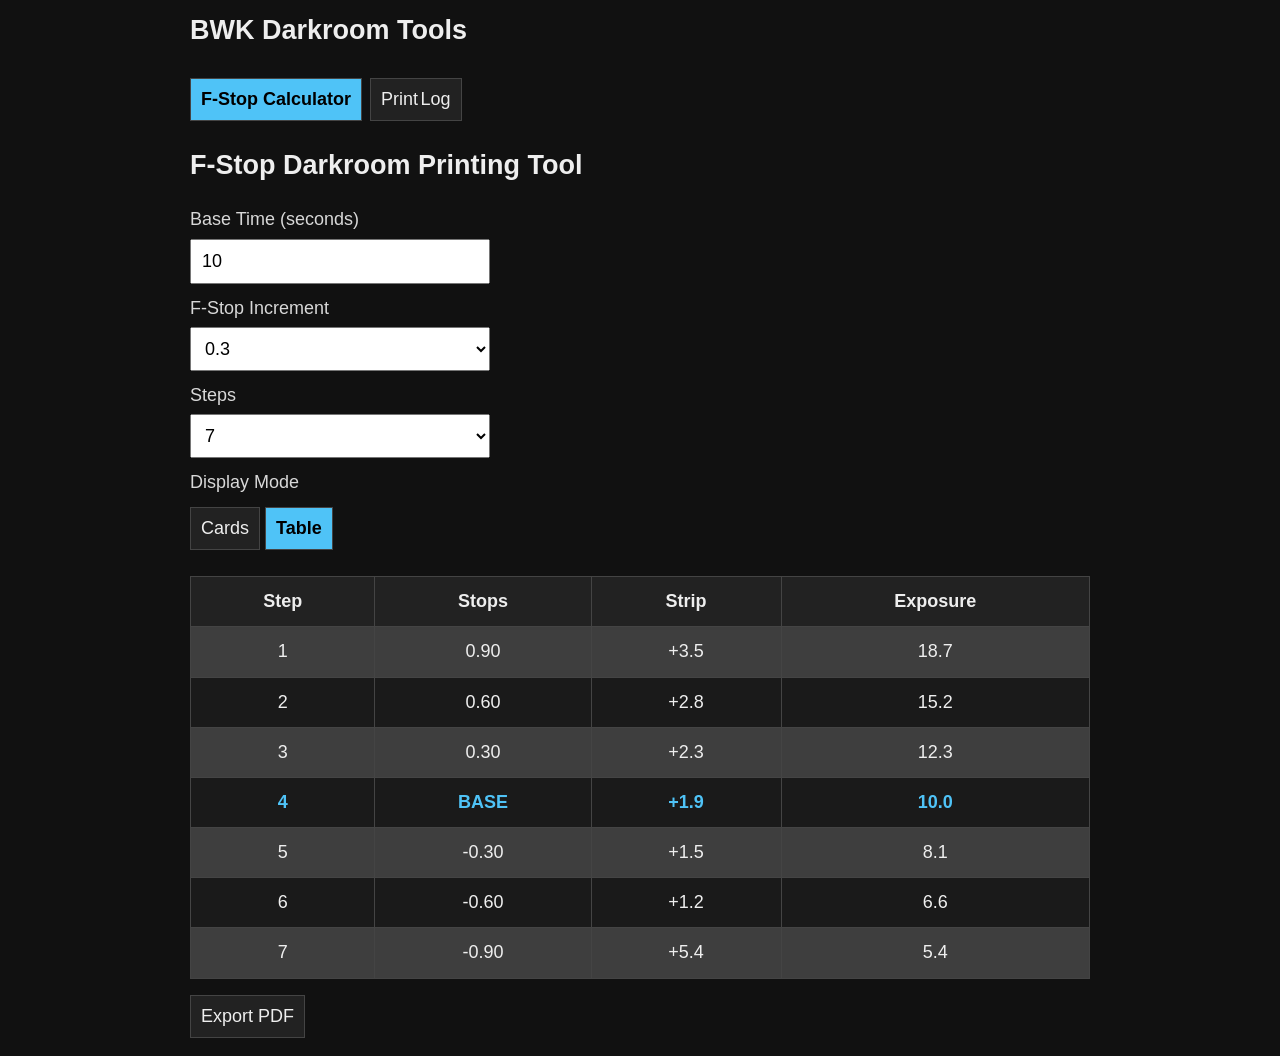
<file: DarkroomApp/index.html>
<!DOCTYPE html>
<html lang="en">
<head>
<meta charset="UTF-8">
<meta name="viewport" content="width=device-width, initial-scale=1">

<title>F-Stop Darkroom Tool</title>

<link rel="stylesheet" href="css/styles.css">
</head>

<body>


<h2>BWK Darkroom Tools</h2>

<div class="nav-toggle">
    <button id="showCalcBtn" class="active">F‑Stop Calculator</button>
    <button id="showLogBtn">Print Log</button>
</div>


<!-- ========== F-STOP CALCULATOR SECTION BEGIN ========== -->

<section id="calcView">
    <!-- F‑Stop calculator -->

    <h2>F-Stop Darkroom Printing Tool</h2>


    <!-- ========== CONTROLS BEGIN ========== -->

    <div class="control">
        <label>Base Time (seconds)</label>
        <input type="number" id="baseTime" value="10">
    </div>

    <div class="control">
        <label>F-Stop Increment</label>
        <select id="increment">
            <option value="0.1">0.1</option>
            <option value="0.2">0.2</option>
            <option value="0.3" selected>0.3</option>
            <option value="0.5">0.5</option>
            <option value="1">1</option>
        </select>
    </div>

    <div class="control">
        <label>Steps</label>
        <select id="steps">
            <option>3</option>
            <option>5</option>
            <option selected>7</option>
            <option>9</option>
            <option>11</option>
        </select>
    </div>

    <!-- I want to have a toggle between "Cards" and "Table" with "Table" being defaulted on both phones and desktop -->
    <div class="control" id="viewMode">
        <label>Display Mode</label>
        <div class="toggle">
            <button id="cardBtn">Cards</button>
            <button id="tableBtn" class="active">Table</button>
        </div>
    </div>

    <!-- ========== CONTROLS END ========== -->


    <!-- CARD VIEW -->
    <div id="panel"></div>


    <!-- TABLE VIEW -->
    <div class="table-container" id="tableContainer">
        <table>
            <thead id="tableHead"></thead>
            <tbody id="tableBody"></tbody>
        </table>
    </div>


    <!-- ========== ACTIONS BEGIN ========== -->

    <div class="actions">
        <!-- create the "Export to PDF" button -->
        <button id="exportBtn">Export PDF</button>
    </div>

    <!-- ========== ACTIONS END ========== -->    


</section>

<!-- ========== F-STOP CALCULATOR SECTION END ========== -->


<!-- ========== PRINT LOG SECTION BEGIN ========== -->
<section id="logView" style="display:none;">
    <!-- Print Log -->

    <section id="printLog">
        <h2>Darkroom Print Log</h2>
        <div class="control">
            <label>Negative / Print Name</label>
            <input id="logTitle" type="text" placeholder="e.g. HP5+_Portrait_01">
        </div>
        <div class="control">
            <label>Paper / Filter / Notes</label>
            <textarea id="logNotes" placeholder="Ilford MGIV, filter 2.5, 16 s base, dodged highlights..."></textarea>
        </div>
        <button id="saveLogBtn">Save Entry</button>
        <h3>Saved Prints</h3>
        <ul id="logList"></ul>
    </section>

</section>

<!-- ========== PRINT LOG SECTION END ========== -->


<!-- MAIN APP ENTRY -->
<script type="module" src="js/app.js"></script>


</body>
</html>
</file>
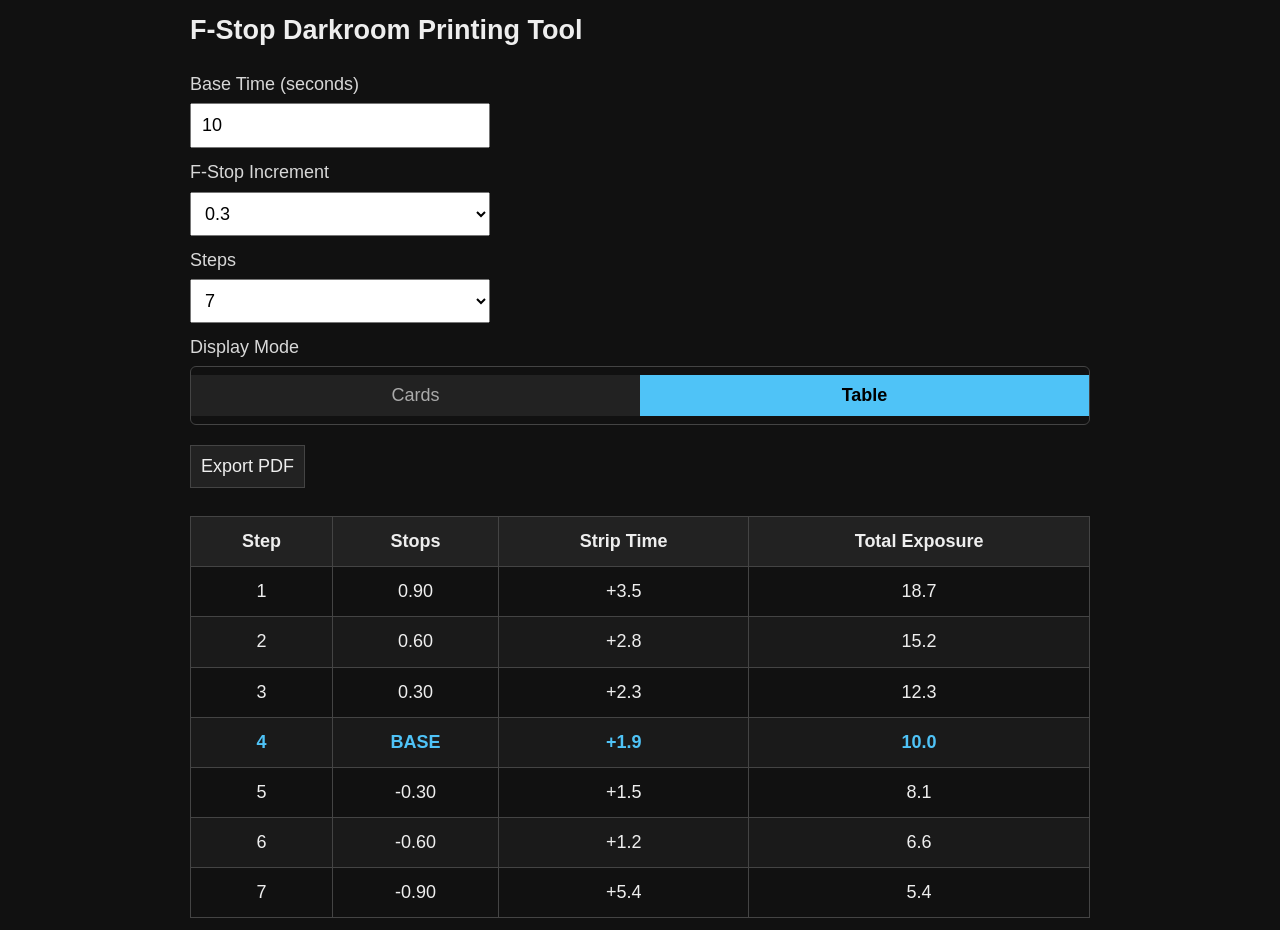
<file: FstopCalc 8.html>
<!DOCTYPE html>
<html lang="en">
<head>
<meta charset="UTF-8">
<meta name="viewport" content="width=device-width, initial-scale=1">

<title>F-Stop Darkroom Tool</title>

<style>
body {
    font-family: Arial, sans-serif;
    padding: 12px;
    background: #111;
    color: #eee;
    font-size: 18px;
    line-height: 1.4;
    max-width: 900px;
    margin: 0 auto;
}

h2 { margin-top: 0; }

.control {
    margin-bottom: 12px;
    display: flex;
    flex-direction: column;
}

label { margin-bottom: 6px; opacity: 0.9; }

input, select, button {
    padding: 10px;
    font-size: 18px;
    width: 100%;
    box-sizing: border-box;
}

button {
    margin: 8px 0;
    background: #222;
    color: #eee;
    border: 1px solid #444;
    cursor: pointer;
}

/* CARD VIEW */
#panel {
    display: grid;
    grid-template-columns: 1fr;
    gap: 10px;
    margin-top: 20px;
}

.card {
    border: 1px solid #444;
    padding: 12px;
    background: #1a1a1a;
    cursor: pointer;
}

.card:hover { background: #222; }

.base {
    font-weight: bold;
    color: #4fc3f7;
}

/* TABLE */
.table-container {
    display: none;
    margin-top: 20px;
    overflow-x: auto;
}

table {
    width: 100%;
    border-collapse: collapse;
}

td, th {
    border: 1px solid #444;
    padding: 12px;
    text-align: center;
}

th { background: #222; }

tr:nth-child(even) { background: #1a1a1a; }

.base-row {
    font-weight: bold;
    color: #4fc3f7;
}

@media (min-width: 768px) {
    #panel {
        grid-template-columns: repeat(2, 1fr);
    }

    input, select { width: 300px; }
    button { width: auto; }
}

.strip-visual {
    margin-top: 8px;
    height: 18px;
    width: 100%;
    background: #222;
    display: flex;
    overflow: hidden;
    border: 1px solid #444;
}

.strip-segment {
    height: 100%;
    flex: 1;
    background: #000;
    opacity: 0;
}

.toggle {
    display: flex;
    border: 1px solid #444;
    border-radius: 6px;
    overflow: hidden;
}

.toggle button {
    flex: 1;
    border: none;
    background: #222;
    color: #aaa;
    cursor: pointer;
}

.toggle button.active {
    background: #4fc3f7;
    color: #000;
    font-weight: bold;
}

</style>
</head>

<body>

<h2>F-Stop Darkroom Printing Tool</h2>

<div class="control">
    <label>Base Time (seconds)</label>
    <input type="number" id="baseTime" value="10">
</div>

<div class="control">
    <label>F-Stop Increment</label>
    <select id="increment">
        <option value="0.1">0.1</option>
        <option value="0.2">0.2</option>
        <option value="0.3" selected>0.3</option>
        <option value="0.5">0.5</option>
        <option value="1">1</option>
    </select>
</div>

<div class="control">
    <label>Steps</label>
    <select id="steps">
        <option>3</option>
        <option>4</option>
        <option>5</option>
        <option>6</option>
        <option selected>7</option>
        <option>8</option>
        <option>9</option>
        <option>10</option>
        <option>11</option>
    </select>
</div>

<!--
<div class="control">
    <label>Display Mode</label>
    <select id="viewMode">
        <option value="cards">Card View</option>
        <option value="table">Table View</option>
    </select>
</div>
-->

<div class="control">
    <label>Display Mode</label>
    <div class="toggle">
        <button id="cardBtn">Cards</button>
        <button id="tableBtn" class="active">Table</button>
    </div>
</div>


<!--<button onclick="calculate()">Generate</button>-->
<button onclick="exportPDF()">Export PDF</button>

<div id="panel"></div>

<div class="table-container" id="tableContainer">
    <table>
        <thead id="tableHead"></thead>
        <tbody id="tableBody"></tbody>
    </table>
</div>

<script>

let lastData = [];
let viewMode = "table";



function setupAutoCalculate() {
    const ids = [
        "baseTime",
        "increment",
        "steps",
        "viewMode",
        "splitMode"
    ];

    ids.forEach(id => {
        const el = document.getElementById(id);
        if (!el) return;

        const trigger = () => calculate();

        // works for sliders, inputs, selects
        el.addEventListener("input", trigger);
        el.addEventListener("change", trigger);
    });

    // special case: slider always needs input only
    const slider = document.getElementById("splitBalance");
    if (slider) {
        slider.addEventListener("input", calculate);
    }
}


function calculate() {

    const baseTime = Math.round(parseFloat(document.getElementById("baseTime").value));
    const increment = parseFloat(document.getElementById("increment").value);
    const steps = parseInt(document.getElementById("steps").value);

	// use global viewMode variable
	//const viewMode = document.getElementById("viewMode").value;

    document.getElementById("baseTime").value = baseTime;

    const panel = document.getElementById("panel");
    const tbody = document.getElementById("tableBody");
    const tableHead = document.getElementById("tableHead");

    panel.innerHTML = "";
    tbody.innerHTML = "";
    lastData = [];

    const half = Math.floor(steps / 2);
    let stepCount = 0;

    let exposures = [];

    // STEP 1: generate exposure list
    for (let i = half; i >= -half; i--) {
        const stops = i * increment;
        const time = baseTime * Math.pow(2, stops);

        exposures.push({ stepCount: stepCount + 1, stops, time });
        stepCount++;
    }

    // STEP 2: sort for TRUE test strip logic (ascending exposure)
    const sorted = [...exposures].sort((a,b) => a.time - b.time);

    let prev = 0;

    sorted.forEach((d, index) => {
        d.stripStart = prev;
        d.stripEnd = d.time;
        d.stripIncrement = d.time - prev;
        prev = d.time;
    });

    // STEP 3: restore original order for display
    exposures.forEach(d => {
        const match = sorted.find(s => s.stepCount === d.stepCount);
        d.stripIncrement = match.stripIncrement;
        d.stripStart = match.stripStart;
        d.stripEnd = match.stripEnd;

        lastData.push(d);
    });

    // HEADER
    if (viewMode === "table") {
        tableHead.innerHTML = `
            <tr>
                <th>Step</th>
                <th>Stops</th>
                <th>Strip Time</th>
                <th>Total Exposure</th>
            </tr>
        `;
    }

    // OUTPUT
    lastData.forEach(d => {

        const isBase = Math.abs(d.time - baseTime) < 0.001;

        // CARD
        if (viewMode === "cards") {
            const card = document.createElement("div");
            card.className = "card";
            if (isBase) card.classList.add("base");

            card.innerHTML = `
                <b>Step ${d.stepCount}</b><br>
                Stops: ${isBase ? "BASE" : d.stops.toFixed(2)}<br>
                Exposure: ${d.time.toFixed(1)}s<br>
                Strip Time: +${d.stripIncrement.toFixed(1)}s<br>
            `;

            panel.appendChild(card);
        }

        // TABLE
        if (viewMode === "table") {
            const row = document.createElement("tr");
            if (isBase) row.classList.add("base-row");

            row.innerHTML = `
                <td>${d.stepCount}</td>
                <td>${isBase ? "BASE" : d.stops.toFixed(2)}</td>
                <td>+${d.stripIncrement.toFixed(1)}</td>
                <td>${d.time.toFixed(1)}</td>
            `;

            tbody.appendChild(row);
        }
    });

    document.getElementById("panel").style.display =
        viewMode === "cards" ? "grid" : "none";

    document.getElementById("tableContainer").style.display =
        viewMode === "table" ? "block" : "none";
}



function setActiveToggle(activeId) {
	document.querySelectorAll(".toggle button").forEach(btn => {
		btn.classList.remove("active");
	});
	document.getElementById(activeId).classList.add("active");
}

// ================= PDF =================

function exportPDF() {

	const mode = viewMode;

	// prime the UI values to display in the export
	const baseTime = document.getElementById("baseTime").value;
	const increment = document.getElementById("increment").value;
	const steps = document.getElementById("steps").value;

	const win = window.open("", "", "width=800,height=600");

	let html = `
	<html>
	<head>
		<title>F-Stop Increments Export</title>
		<style>
			body { font-family: Arial; padding: 20px; }
			.card { border: 1px solid #000; padding: 10px; margin: 10px 0; }
			table { width: 100%; border-collapse: collapse; }
			td, th { border: 1px solid #000; padding: 8px; }
		</style>
	</head>

	<body>
	<h2>F-Stop Test Strip Sheet</h2>

	<div class="settings">
		<b>Settings</b><br>
		Base Time: ${baseTime}s<br>
		F-Stop Increment: ${increment}<br>
	</div>
	`;

	if (mode === "cards") {
		lastData.forEach(d => {
			html += `
			<div class="card">
			Step ${d.stepCount}<br>
			Exposure: ${d.time.toFixed(1)}s<br>
			Strip Add: +${d.stripIncrement.toFixed(1)}s<br>
			Range: ${d.stripStart.toFixed(1)} → ${d.stripEnd.toFixed(1)}s
			</div>`;
		});
	} else {
		html += `<table>
		<tr><th>Step</th><th>Strip Add</th><th>Exposure</th></tr>`;

		lastData.forEach(d => {
			html += `<tr>
			<td>${d.stepCount}</td>
			<td>+${d.stripIncrement.toFixed(1)}</td>
			<td>${d.time.toFixed(1)}</td>
			</tr>`;
	});

	html += `</table>`;
	}

	html += `
	<script>
		window.onload = () => window.print();
	<\/script>
	</body></html>`;

	win.document.write(html);
	win.document.close();

}	// END exportPDF()


window.onload = () => {
	setupAutoCalculate();

	document.getElementById("tableBtn").addEventListener("click", () => {
		viewMode = "table";
		setActiveToggle("tableBtn");
		calculate();
	});

	document.getElementById("cardBtn").addEventListener("click", () => {
		viewMode = "cards";
		setActiveToggle("cardBtn");
		calculate();
	});

	calculate();
};


</script>

</body>
</html>
</file>
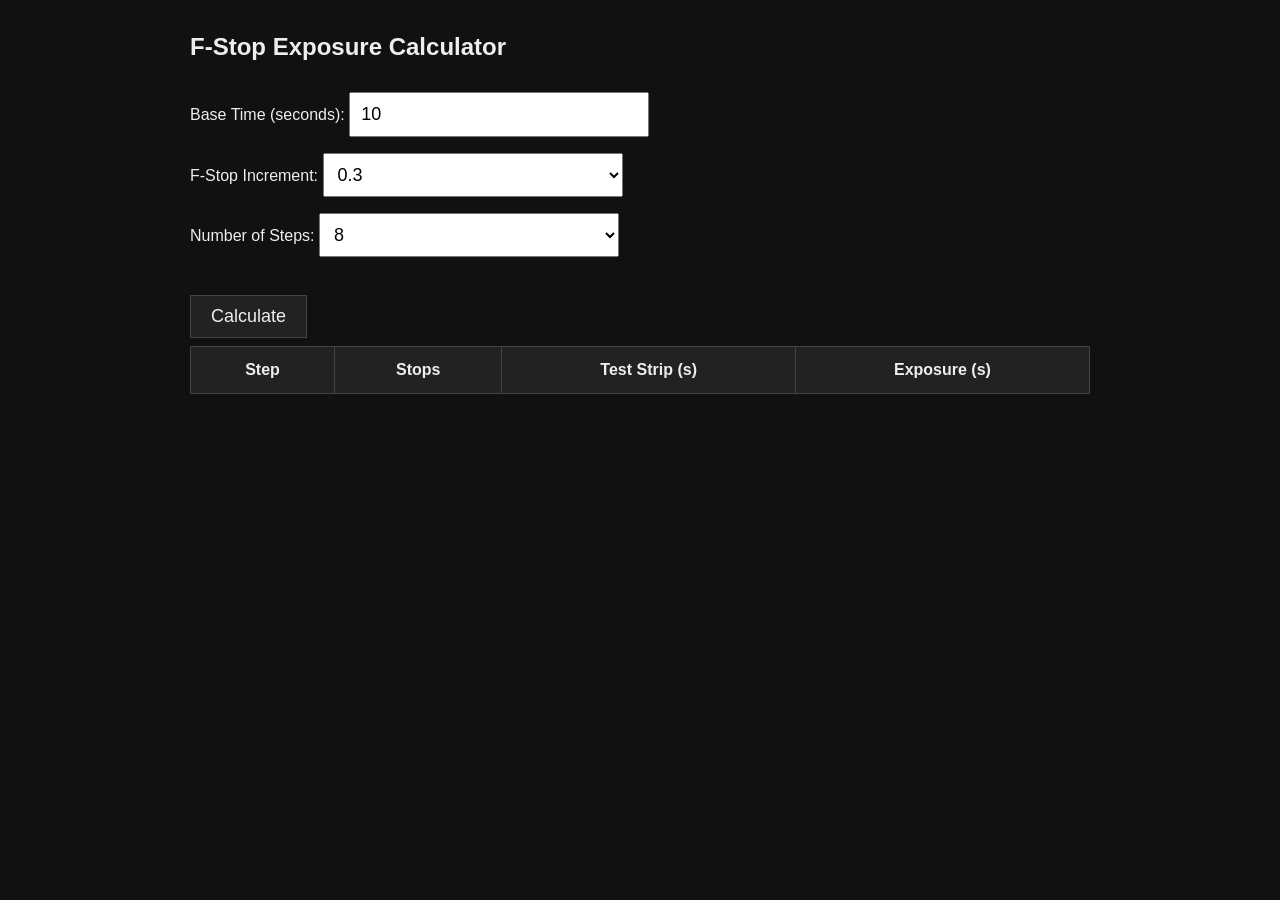
<file: Iterations/FstopCalc 1.html>
<!DOCTYPE html>
<html lang="en">
<head>
<meta charset="UTF-8">
<meta name="viewport" content="width=device-width, initial-scale=1">

<title>F-Stop Calculator</title>


<style>
    /* =========================
       BASE (MOBILE FIRST)
    ========================= */

    body {
        font-family: Arial, sans-serif;
        padding: 12px;
        background: #111;
        color: #eee;
        font-size: 18px;
        line-height: 1.4;
    }

    h2 {
        margin-top: 0;
    }

    input, select, button {
        margin: 8px 0;
        padding: 10px;
        font-size: 18px;
        width: 100%;
        box-sizing: border-box;
    }

    button {
        background: #222;
        color: #eee;
        border: 1px solid #444;
        cursor: pointer;
    }

    button:active {
        background: #333;
    }

    .table-container {
        overflow-x: auto;
        margin-top: 20px;
    }

    table {
        min-width: 600px;
        width: 100%;
        border-collapse: collapse;
    }

    td, th {
        border: 1px solid #444;
        padding: 12px;
        text-align: center;
    }

    th {
        background: #222;
    }

    tr:nth-child(even) {
        background: #1a1a1a;
    }

    /* BASE highlight row */
    .base-row {
        font-weight: bold;
        color: #4fc3f7;
        background: #222;
    }

	.selected-row {
		outline: 2px solid #4fc3f7;
		background: #263238 !important;
	}


    /* =========================
       DESKTOP OVERRIDES
    ========================= */
    @media (min-width: 768px) {
        body {
            padding: 30px;
            font-size: 16px;
        }

        /* Center the app like a panel */
        body {
            max-width: 900px;
            margin: 0 auto;
        }

        input, select, button {
            width: 300px;
        }

        button {
            width: auto;
            padding: 10px 20px;
        }

        .table-container {
            overflow-x: visible;
        }

        table {
            min-width: 100%;
        }
    }
</style>
</head>

<body>

<h2>F-Stop Exposure Calculator</h2>

<label>Base Time (seconds):</label>
<input type="number" id="baseTime" step="0.01" value="10">

<br>

<label>F-Stop Increment:</label>
<select id="increment">
    <option value="0.1">0.1</option>
    <option value="0.2">0.2</option>
    <option value="0.3" selected>0.3</option>
    <option value="0.5">0.5</option>
    <option value="1">1</option>
    <option value="2">2</option>
</select>

<br>

<label>Number of Steps:</label>
<select id="steps">
    <option>2</option>
    <option>3</option>
    <option>4</option>
    <option>5</option>
    <option>6</option>
    <option>7</option>
    <option selected>8</option>
    <option>9</option>
    <option>10</option>
    <option>11</option>
</select>

<br><br>

<button onclick="calculate()">Calculate</button>

<table id="results">
	<thead>
	    <tr>
        	<th>Step</th>
        	<th>Stops</th>
        	<th>Test Strip (s)</th>
	        <th>Exposure (s)</th>
	    </tr>
	</thead>
    <tbody></tbody>
</table>

<script>
function calculate() {
    const baseTime = parseFloat(document.getElementById('baseTime').value);
    const increment = parseFloat(document.getElementById('increment').value);
    const steps = parseInt(document.getElementById('steps').value);

    const tbody = document.querySelector("#results tbody");
    tbody.innerHTML = "";

    const half = Math.floor(steps / 2);
    let stripTime = 0;
    let steps_curr = 0;

    for (let i = half; i >= -half; i--) {
	steps_curr++;

        const stops = i * increment;
        const time = baseTime * Math.pow(2, stops);

	const stops_next = (i - 1) * increment;
	const time_next = baseTime * Math.pow(2, stops_next);

	// on the final step, show the total time of the last exposure
	// for the rest, use the current exposure time minus the exposure time for the next step
	if (steps_curr === steps) {
		stripTime = time;
	} else {
	        stripTime = time-time_next;
	}

	const isBase = Math.abs(time - baseTime) < 0.0001;

	const row = document.createElement("tr");


	row.className = isBase ? "base-row" : "";

	row.innerHTML = `
		<td>${steps_curr}</td>
		<td>${isBase ? "BASE" : stops.toFixed(2)}</td>
		<td>${stripTime.toFixed(1)}</td>
		<td>${time.toFixed(1)}</td>
	`;


	// TAP / CLICK TO SELECT
	row.addEventListener("click", () => {
		document.querySelectorAll("#results tbody tr").forEach(r => {
			r.classList.remove("selected-row");
		});
		row.classList.add("selected-row");
	});

	tbody.appendChild(row);


    }
}
</script>

</body>
</html>
</file>
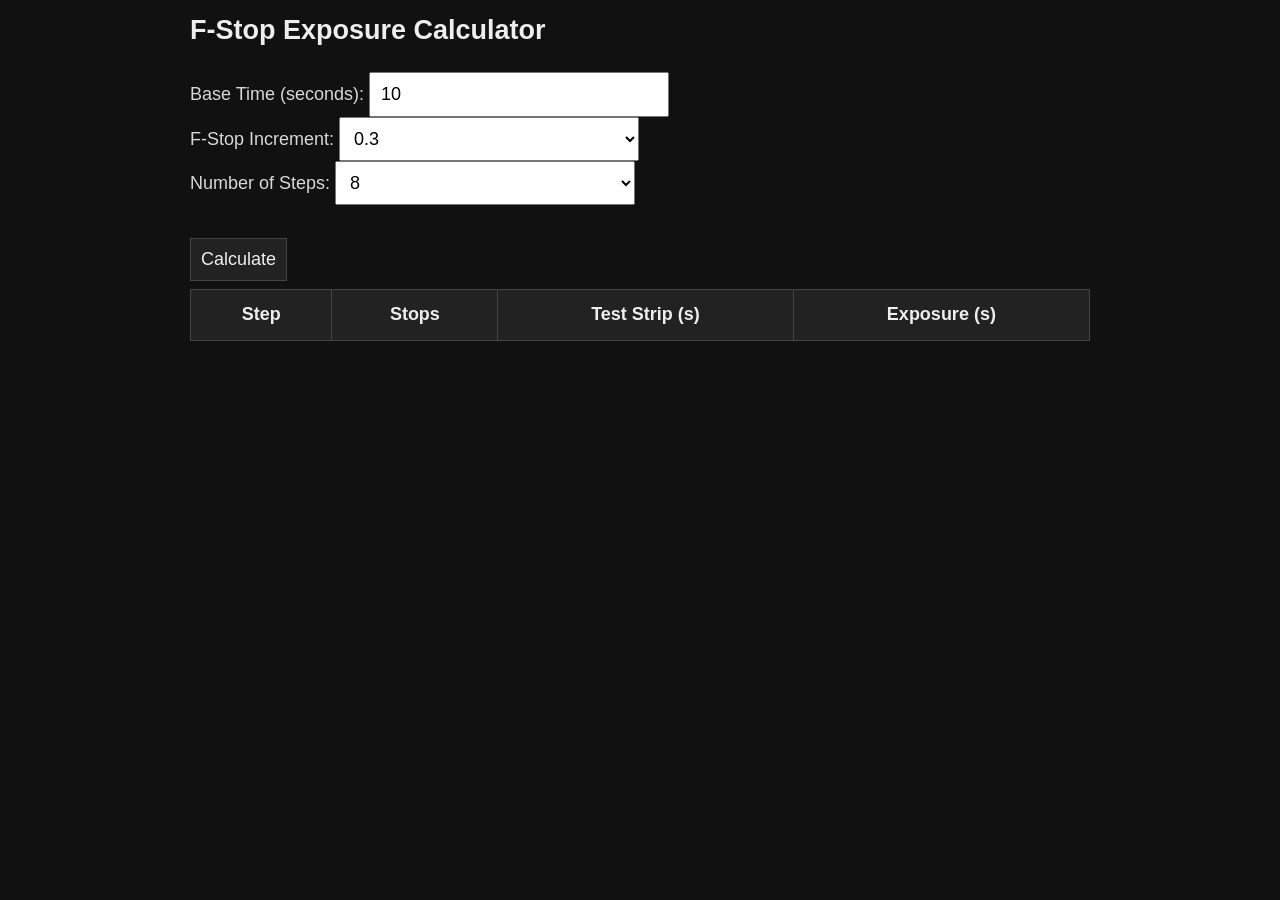
<file: Iterations/FstopCalc 2.html>
<!DOCTYPE html>
<html lang="en">
<head>
<meta charset="UTF-8">
<meta name="viewport" content="width=device-width, initial-scale=1">

<title>F-Stop Calculator</title>


<style>
    /* =========================
       BASE (MOBILE FIRST)
    ========================= */

    body {
        font-family: Arial, sans-serif;
        padding: 12px;
        background: #111;
        color: #eee;
        font-size: 18px;
        line-height: 1.4;
        max-width: 900px;
        margin: 0 auto;
    }

    h2 {
        margin-top: 0;
    }

    /* =========================
       CONTROL GROUPS (FIXED LAYOUT)
    ========================= */

    .control {
        margin-bottom: 12px;
        display: flex;
        flex-direction: column;
    }

    label {
        margin-bottom: 6px;
        opacity: 0.9;
    }

    input, select, button {
        padding: 10px;
        font-size: 18px;
        width: 100%;
        box-sizing: border-box;
    }

    button {
        margin: 8px 0;
        background: #222;
        color: #eee;
        border: 1px solid #444;
        cursor: pointer;
    }

    button:active {
        background: #333;
    }

    /* =========================
       CARD VIEW (DARKROOM MODE)
    ========================= */

    #panel {
        display: grid;
        grid-template-columns: 1fr;
        gap: 10px;
        margin-top: 20px;
    }

    .card {
        border: 1px solid #444;
        padding: 12px;
        background: #1a1a1a;
        cursor: pointer;
    }

    .card:hover {
        background: #222;
    }

    .card div {
        display: block;
        margin: 4px 0;
    }

    .selected {
        outline: 2px solid #4fc3f7;
        background: #263238 !important;
    }

    .base {
        font-weight: bold;
        color: #4fc3f7;
        background: #222;
    }

    /* =========================
       TABLE VIEW
    ========================= */

    .table-container {
        overflow-x: auto;
        margin-top: 20px;
        display: none;
    }

    table {
        width: 100%;
        border-collapse: collapse;
    }

    td, th {
        border: 1px solid #444;
        padding: 12px;
        text-align: center;
    }

    th {
        background: #222;
    }

    tr:nth-child(even) {
        background: #1a1a1a;
    }

    .selected-row {
        outline: 2px solid #4fc3f7;
        background: #263238 !important;
    }

    .base-row {
        font-weight: bold;
        color: #4fc3f7;
        background: #222;
    }

    /* =========================
       DESKTOP OVERRIDES
    ========================= */

    @media (min-width: 768px) {
        #panel {
            grid-template-columns: repeat(2, 1fr);
        }

        input, select {
            width: 300px;
        }

        button {
            width: auto;
        }
    }
</style>

</head>

<body>

<h2>F-Stop Exposure Calculator</h2>

<label>Base Time (seconds):</label>
<input type="number" id="baseTime" step="0.01" value="10">

<br>

<label>F-Stop Increment:</label>
<select id="increment">
    <option value="0.1">0.1</option>
    <option value="0.2">0.2</option>
    <option value="0.3" selected>0.3</option>
    <option value="0.5">0.5</option>
    <option value="1">1</option>
    <option value="2">2</option>
</select>

<br>

<label>Number of Steps:</label>
<select id="steps">
    <option>2</option>
    <option>3</option>
    <option>4</option>
    <option>5</option>
    <option>6</option>
    <option>7</option>
    <option selected>8</option>
    <option>9</option>
    <option>10</option>
    <option>11</option>
</select>

<br><br>

<button onclick="calculate()">Calculate</button>

<table id="results">
	<thead>
	    <tr>
        	<th>Step</th>
        	<th>Stops</th>
        	<th>Test Strip (s)</th>
	        <th>Exposure (s)</th>
	    </tr>
	</thead>
    <tbody></tbody>
</table>

<script>
function calculate() {
    const baseTime = parseFloat(document.getElementById('baseTime').value);
    const increment = parseFloat(document.getElementById('increment').value);
    const steps = parseInt(document.getElementById('steps').value);

    const tbody = document.querySelector("#results tbody");
    tbody.innerHTML = "";

    const half = Math.floor(steps / 2);
    let stripTime = 0;
    let steps_curr = 0;

    for (let i = half; i >= -half; i--) {
	steps_curr++;

        const stops = i * increment;
        const time = baseTime * Math.pow(2, stops);

	const stops_next = (i - 1) * increment;
	const time_next = baseTime * Math.pow(2, stops_next);

	// on the final step, show the total time of the last exposure
	// for the rest, use the current exposure time minus the exposure time for the next step
	if (steps_curr === steps) {
		stripTime = time;
	} else {
	        stripTime = time-time_next;
	}

	const isBase = Math.abs(time - baseTime) < 0.0001;

	const row = document.createElement("tr");


	row.className = isBase ? "base-row" : "";

	row.innerHTML = `
		<td>${steps_curr}</td>
		<td>${isBase ? "BASE" : stops.toFixed(2)}</td>
		<td>${stripTime.toFixed(1)}</td>
		<td>${time.toFixed(1)}</td>
	`;


	// TAP / CLICK TO SELECT
	row.addEventListener("click", () => {
		document.querySelectorAll("#results tbody tr").forEach(r => {
			r.classList.remove("selected-row");
		});
		row.classList.add("selected-row");
	});

	tbody.appendChild(row);


    }
}
</script>

</body>
</html>
</file>
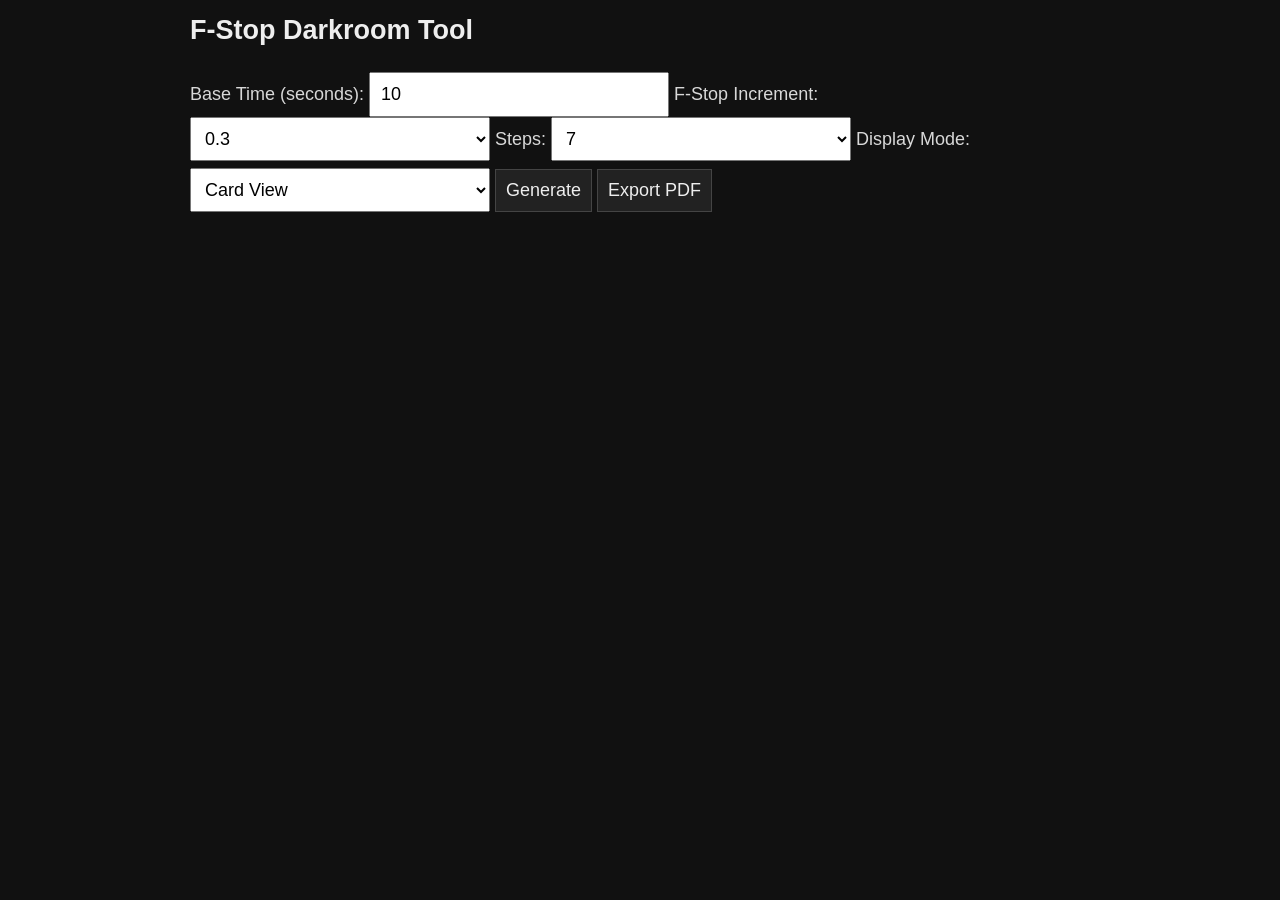
<file: Iterations/FstopCalc 3.html>
<!DOCTYPE html>
<html lang="en">
<head>
<meta charset="UTF-8">
<meta name="viewport" content="width=device-width, initial-scale=1">

<title>F-Stop Darkroom Tool</title>

<style>
    /* =========================
       BASE (MOBILE FIRST)
    ========================= */

    body {
        font-family: Arial, sans-serif;
        padding: 12px;
        background: #111;
        color: #eee;
        font-size: 18px;
        line-height: 1.4;
        max-width: 900px;
        margin: 0 auto;
    }

    h2 {
        margin-top: 0;
    }

    /* =========================
       CONTROL GROUPS (FIXED LAYOUT)
    ========================= */

    .control {
        margin-bottom: 12px;
        display: flex;
        flex-direction: column;
    }

    label {
        margin-bottom: 6px;
        opacity: 0.9;
    }

    input, select, button {
        padding: 10px;
        font-size: 18px;
        width: 100%;
        box-sizing: border-box;
    }

    button {
        margin: 8px 0;
        background: #222;
        color: #eee;
        border: 1px solid #444;
        cursor: pointer;
    }

    button:active {
        background: #333;
    }

    /* =========================
       CARD VIEW (DARKROOM MODE)
    ========================= */

    #panel {
        display: grid;
        grid-template-columns: 1fr;
        gap: 10px;
        margin-top: 20px;
    }

    .card {
        border: 1px solid #444;
        padding: 12px;
        background: #1a1a1a;
        cursor: pointer;
    }

    .card:hover {
        background: #222;
    }

    .card div {
        display: block;
        margin: 4px 0;
    }

    .selected {
        outline: 2px solid #4fc3f7;
        background: #263238 !important;
    }

    .base {
        font-weight: bold;
        color: #4fc3f7;
        background: #222;
    }

    /* =========================
       TABLE VIEW
    ========================= */

    .table-container {
        overflow-x: auto;
        margin-top: 20px;
        display: none;
    }

    table {
        width: 100%;
        border-collapse: collapse;
    }

    td, th {
        border: 1px solid #444;
        padding: 12px;
        text-align: center;
    }

    th {
        background: #222;
    }

    tr:nth-child(even) {
        background: #1a1a1a;
    }

    .selected-row {
        outline: 2px solid #4fc3f7;
        background: #263238 !important;
    }

    .base-row {
        font-weight: bold;
        color: #4fc3f7;
        background: #222;
    }

    /* =========================
       DESKTOP OVERRIDES
    ========================= */

    @media (min-width: 768px) {
        #panel {
            grid-template-columns: repeat(2, 1fr);
        }

        input, select {
            width: 300px;
        }

        button {
            width: auto;
        }
    }
</style>

</head>

<body>

<h2>F-Stop Darkroom Tool</h2>

<label>Base Time (seconds):</label>
<input type="number" id="baseTime" value="10" step="0.01">

<label>F-Stop Increment:</label>
<select id="increment">
    <option value="0.1">0.1</option>
    <option value="0.2">0.2</option>
    <option value="0.3" selected>0.3</option>
    <option value="0.5">0.5</option>
    <option value="1">1</option>
</select>

<label>Steps:</label>
<select id="steps">
    <option>5</option>
    <option>6</option>
    <option selected>7</option>
    <option>8</option>
    <option>9</option>
    <option>10</option>
</select>

<label>Display Mode:</label>
<select id="viewMode">
    <option value="cards" selected>Card View</option>
    <option value="table">Table View</option>
</select>

<button onclick="calculate()">Generate</button>
<button onclick="exportPDF()">Export PDF</button>

<!-- CARD VIEW -->
<div id="panel"></div>

<!-- TABLE VIEW -->
<div class="table-container" id="tableContainer">
    <table id="resultsTable">
        <thead>
            <tr>
                <th>Step</th>
                <th>Stops</th>
                <th>Strip</th>
                <th>Exposure</th>
            </tr>
        </thead>
        <tbody></tbody>
    </table>
</div>

<script>
let lastData = [];

function calculate() {
    const baseTime = parseFloat(document.getElementById('baseTime').value);
    const increment = parseFloat(document.getElementById('increment').value);
    const steps = parseInt(document.getElementById('steps').value);
    const viewMode = document.getElementById("viewMode").value;

    const panel = document.getElementById("panel");
    const tbody = document.querySelector("#resultsTable tbody");

    panel.innerHTML = "";
    tbody.innerHTML = "";
    lastData = [];

    const half = Math.floor(steps / 2);
    let stripTime = 0;
    let stepCount = 0;

    for (let i = half; i >= -half; i--) {
        stepCount++;

        const stops = i * increment;
        const time = baseTime * Math.pow(2, stops);
        const isBase = Math.abs(time - baseTime) < 0.0001;

	const stops_next = (i - 1) * increment;
	const time_next = baseTime * Math.pow(2, stops_next);

	// on the final step, show the total time of the last exposure
	// for the rest, use the current exposure time minus the exposure time for the next step
	if (stepCount === steps) {
		stripTime = time;
	} else {
	        stripTime = time-time_next;
	}

        //stripTime += time;

        const rowData = {
            step: stepCount,
            stops,
            time,
            strip: stripTime,
            isBase
        };

        lastData.push(rowData);

        // ================= CARD VIEW =================
        if (viewMode === "cards") {
            const card = document.createElement("div");
            card.className = "card";
            if (isBase) card.classList.add("base");

            card.innerHTML = `
                <div><b>Step ${stepCount}</b></div>
                <div>Stops: ${isBase ? "BASE" : stops.toFixed(2)}</div>
                <div>Strip: ${stripTime.toFixed(1)}s</div>
                <div>Exposure: ${time.toFixed(1)}s</div>
            `;

            card.addEventListener("click", () => {
                document.querySelectorAll(".card").forEach(c => c.classList.remove("selected"));
                card.classList.add("selected");
            });

            panel.appendChild(card);
        }

        // ================= TABLE VIEW =================
        if (viewMode === "table") {
            const row = document.createElement("tr");

            if (isBase) row.classList.add("base-row");

            row.innerHTML = `
                <td>${stepCount}</td>
                <td>${isBase ? "BASE" : stops.toFixed(2)}</td>
                <td>${stripTime.toFixed(1)}</td>
                <td>${time.toFixed(1)}</td>
            `;

            row.addEventListener("click", () => {
                document.querySelectorAll("tr").forEach(r => r.classList.remove("selected-row"));
                row.classList.add("selected-row");
            });

            tbody.appendChild(row);
        }
    }

    document.getElementById("panel").style.display =
        viewMode === "cards" ? "grid" : "none";

    document.getElementById("tableContainer").style.display =
        viewMode === "table" ? "block" : "none";
}

/* =========================
   PDF EXPORT (SIMPLE)
   Uses browser print-to-PDF
========================= */
function exportPDF() {
    const mode = document.getElementById("viewMode").value;

    const printWindow = window.open('', '', 'width=800,height=600');

    let html = `
    <html>
    <head>
    <title>F-Stop Export</title>
    <style>
        body { font-family: Arial; padding: 20px; }
        .card { border: 1px solid #000; padding: 10px; margin: 10px 0; }
        table { width: 100%; border-collapse: collapse; }
        td, th { border: 1px solid #000; padding: 8px; text-align: center; }
        .base { font-weight: bold; }
    </style>
    </head>
    <body>
    <h2>F-Stop Exposure Sheet</h2>
    `;

    if (mode === "cards") {
        lastData.forEach(d => {
            html += `
            <div class="card ${d.isBase ? 'base' : ''}">
                Step ${d.step}<br>
                Stops: ${d.isBase ? "BASE" : d.stops.toFixed(2)}<br>
                Exposure: ${d.time.toFixed(1)}s<br>
                Strip: ${d.strip.toFixed(1)}s
            </div>`;
        });
    } else {
        html += `<table><tr><th>Step</th><th>Stops</th><th>Exposure</th><th>Strip</th></tr>`;
        lastData.forEach(d => {
            html += `<tr>
                <td>${d.step}</td>
                <td>${d.isBase ? "BASE" : d.stops.toFixed(2)}</td>
                <td>${d.time.toFixed(1)}</td>
                <td>${d.strip.toFixed(1)}</td>
            </tr>`;
        });
        html += `</table>`;
    }

    html += `
    <script>
        window.onload = function() { window.print(); }
    <\/script>
    </body></html>`;

    printWindow.document.write(html);
    printWindow.document.close();
}
</script>

</body>
</html>
</file>
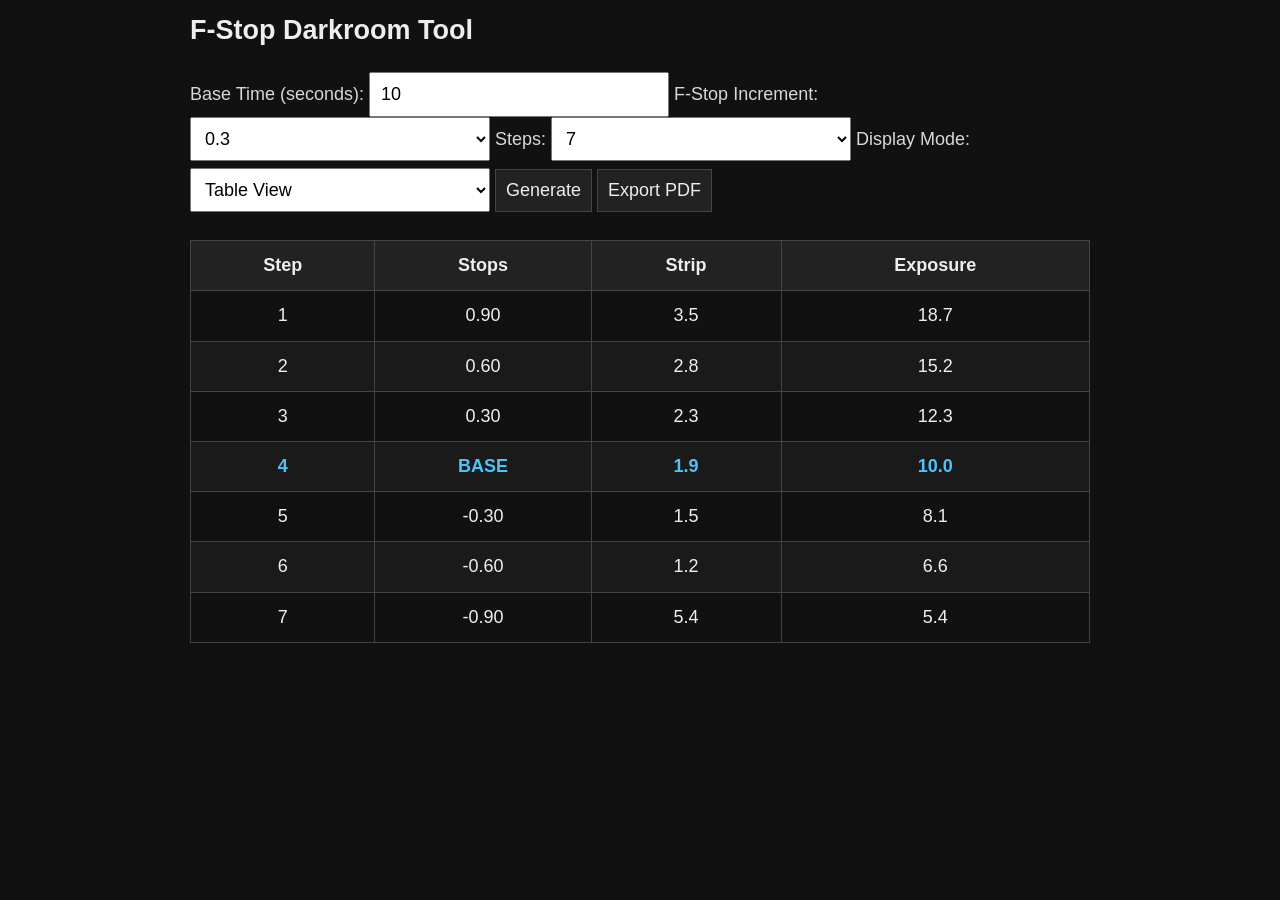
<file: Iterations/FstopCalc 4.html>
<!DOCTYPE html>
<html lang="en">
<head>
<meta charset="UTF-8">
<meta name="viewport" content="width=device-width, initial-scale=1">

<title>F-Stop Darkroom Tool</title>

<style>
    /* =========================
       BASE (MOBILE FIRST)
    ========================= */

    body {
        font-family: Arial, sans-serif;
        padding: 12px;
        background: #111;
        color: #eee;
        font-size: 18px;
        line-height: 1.4;
        max-width: 900px;
        margin: 0 auto;
    }

    h2 {
        margin-top: 0;
    }

    /* =========================
       CONTROL GROUPS (FIXED LAYOUT)
    ========================= */

    .control {
        margin-bottom: 12px;
        display: flex;
        flex-direction: column;
    }

    label {
        margin-bottom: 6px;
        opacity: 0.9;
    }

    input, select, button {
        padding: 10px;
        font-size: 18px;
        width: 100%;
        box-sizing: border-box;
    }

    button {
        margin: 8px 0;
        background: #222;
        color: #eee;
        border: 1px solid #444;
        cursor: pointer;
    }

    button:active {
        background: #333;
    }

    /* =========================
       CARD VIEW (DARKROOM MODE)
    ========================= */

    #panel {
        display: grid;
        grid-template-columns: 1fr;
        gap: 10px;
        margin-top: 20px;
    }

    .card {
        border: 1px solid #444;
        padding: 12px;
        background: #1a1a1a;
        cursor: pointer;
    }

    .card:hover {
        background: #222;
    }

    .card div {
        display: block;
        margin: 4px 0;
    }

    .selected {
        outline: 2px solid #4fc3f7;
        background: #263238 !important;
    }

    .base {
        font-weight: bold;
        color: #4fc3f7;
        background: #222;
    }

    /* =========================
       TABLE VIEW
    ========================= */

    .table-container {
        overflow-x: auto;
        margin-top: 20px;
        display: none;
    }

    table {
        width: 100%;
        border-collapse: collapse;
    }

    td, th {
        border: 1px solid #444;
        padding: 12px;
        text-align: center;
    }

    th {
        background: #222;
    }

    tr:nth-child(even) {
        background: #1a1a1a;
    }

    .selected-row {
        outline: 2px solid #4fc3f7;
        background: #263238 !important;
    }

    .base-row {
        font-weight: bold;
        color: #4fc3f7;
        background: #222;
    }

    /* =========================
       DESKTOP OVERRIDES
    ========================= */

    @media (min-width: 768px) {
        #panel {
            grid-template-columns: repeat(2, 1fr);
        }

        input, select {
            width: 300px;
        }

        button {
            width: auto;
        }
    }
</style>

</head>

<body>

<h2>F-Stop Darkroom Tool</h2>

<label>Base Time (seconds):</label>
<input type="number" id="baseTime" value="10" step="1" min="1" max="60">

<label>F-Stop Increment:</label>
<select id="increment">
    <option value="0.1">0.1</option>
    <option value="0.2">0.2</option>
    <option value="0.3" selected>0.3</option>
    <option value="0.5">0.5</option>
    <option value="1">1</option>
</select>

<label>Steps:</label>
<select id="steps">
    <option>5</option>
    <option>6</option>
    <option selected>7</option>
    <option>8</option>
    <option>9</option>
    <option>10</option>
</select>

<label>Display Mode:</label>
<select id="viewMode">
    <option value="cards">Card View</option>
    <option value="table">Table View</option>
</select>

<button onclick="calculate()">Generate</button>
<button onclick="exportPDF()">Export PDF</button>

<!-- CARD VIEW -->
<div id="panel"></div>

<!-- TABLE VIEW -->
<div class="table-container" id="tableContainer">
    <table id="resultsTable">
        <thead>
            <tr>
                <th>Step</th>
                <th>Stops</th>
                <th>Strip</th>
                <th>Exposure</th>
            </tr>
        </thead>
        <tbody></tbody>
    </table>
</div>

<script>
let lastData = [];


window.addEventListener("load", () => {
    const viewModeSelect = document.getElementById("viewMode");

    const savedMode = localStorage.getItem("viewMode");
    const isDesktop = window.matchMedia("(min-width: 768px)").matches;

    let mode = savedMode ? savedMode : (isDesktop ? "table" : "cards");

    viewModeSelect.value = mode;

    // run initial render
    calculate();

    // save + recalc when mode changes
    viewModeSelect.addEventListener("change", () => {
        localStorage.setItem("viewMode", viewModeSelect.value);
        calculate();
    });

    // NEW: auto-recalc on all inputs
    setupAutoCalculate();
});


function setupAutoCalculate() {
    const inputs = [
        "baseTime",
        "increment",
        "steps",
        "viewMode"
    ];

    const trigger = () => calculate();

    inputs.forEach(id => {
        const el = document.getElementById(id);

        if (!el) return;

        el.addEventListener("change", trigger);

        // smoother UX for typing
        el.addEventListener("input", () => {
            clearTimeout(window._calcTimer);
            window._calcTimer = setTimeout(trigger, 150);
        });
    });
}


function calculate() {
	const baseTimeInput = document.getElementById('baseTime');

	let baseTime = parseFloat(baseTimeInput.value);

	// force whole seconds (handles pasted decimals too)
	baseTime = Math.round(baseTime);

	// reflect correction back to UI
	baseTimeInput.value = baseTime;

	//const baseTime = parseFloat(document.getElementById('baseTime').value);
	const increment = parseFloat(document.getElementById('increment').value);
	const steps = parseInt(document.getElementById('steps').value);
	const viewMode = document.getElementById("viewMode").value;

	const panel = document.getElementById("panel");
	const tbody = document.querySelector("#resultsTable tbody");

	panel.innerHTML = "";
	tbody.innerHTML = "";
	lastData = [];

	const half = Math.floor(steps / 2);
	let stripTime = 0;
	let stepCount = 0;

	for (let i = half; i >= -half; i--) {
		stepCount++;

	const stops = i * increment;
	const time = baseTime * Math.pow(2, stops);
	const isBase = Math.abs(time - baseTime) < 0.0001;

	const stops_next = (i - 1) * increment;
	const time_next = baseTime * Math.pow(2, stops_next);

	// on the final step, show the total time of the last exposure
	// for the rest, use the current exposure time minus the exposure time for the next step
	if (stepCount === steps) {
		stripTime = time;
	} else {
	        stripTime = time-time_next;
	}

	const rowData = {
		step: stepCount,
		stops,
		time,
		strip: stripTime,
		isBase
	};

	lastData.push(rowData);

	// ================= CARD VIEW =================
	if (viewMode === "cards") {
		const card = document.createElement("div");
		card.className = "card";
		if (isBase) card.classList.add("base");

		card.innerHTML = `
			<div><b>Step ${stepCount}</b></div>
			<div>Stops: ${isBase ? "BASE" : stops.toFixed(2)}</div>
			<div>Strip: ${stripTime.toFixed(1)}s</div>
			<div>Exposure: ${time.toFixed(1)}s</div>
		`;

		card.addEventListener("click", () => {
		document.querySelectorAll(".card").forEach(c => c.classList.remove("selected"));
		card.classList.add("selected");
	});

		panel.appendChild(card);
	}

	// ================= TABLE VIEW =================
	if (viewMode === "table") {
		const row = document.createElement("tr");

		if (isBase) row.classList.add("base-row");

		row.innerHTML = `
			<td>${stepCount}</td>
			<td>${isBase ? "BASE" : stops.toFixed(2)}</td>
			<td>${stripTime.toFixed(1)}</td>
			<td>${time.toFixed(1)}</td>
		`;

		row.addEventListener("click", () => {
		document.querySelectorAll("tr").forEach(r => r.classList.remove("selected-row"));
		row.classList.add("selected-row");
	});

		tbody.appendChild(row);
	}
}

	document.getElementById("panel").style.display =
        viewMode === "cards" ? "grid" : "none";

	document.getElementById("tableContainer").style.display =
	viewMode === "table" ? "block" : "none";
}


/* =========================
   PDF EXPORT (SIMPLE)
   Uses browser print-to-PDF
========================= */
function exportPDF() {
    const mode = document.getElementById("viewMode").value;

    const printWindow = window.open('', '', 'width=800,height=600');

    let html = `
    <html>
    <head>
    <title>F-Stop Export</title>
    <style>
        body { font-family: Arial; padding: 20px; }
        .card { border: 1px solid #000; padding: 10px; margin: 10px 0; }
        table { width: 100%; border-collapse: collapse; }
        td, th { border: 1px solid #000; padding: 8px; text-align: center; }
        .base { font-weight: bold; }
    </style>
    </head>
    <body>
    <h2>F-Stop Exposure Sheet</h2>
    `;

    if (mode === "cards") {
        lastData.forEach(d => {
            html += `
            <div class="card ${d.isBase ? 'base' : ''}">
                Step ${d.step}<br>
                Stops: ${d.isBase ? "BASE" : d.stops.toFixed(2)}<br>
                Exposure: ${d.time.toFixed(1)}s<br>
                Strip: ${d.strip.toFixed(1)}s
            </div>`;
        });
    } else {
        html += `<table><tr><th>Step</th><th>Stops</th><th>Exposure</th><th>Strip</th></tr>`;
        lastData.forEach(d => {
            html += `<tr>
                <td>${d.step}</td>
                <td>${d.isBase ? "BASE" : d.stops.toFixed(2)}</td>
                <td>${d.time.toFixed(1)}</td>
                <td>${d.strip.toFixed(1)}</td>
            </tr>`;
        });
        html += `</table>`;
    }

    html += `
    <script>
        window.onload = function() { window.print(); }
    <\/script>
    </body></html>`;

    printWindow.document.write(html);
    printWindow.document.close();
}
</script>

</body>
</html>
</file>
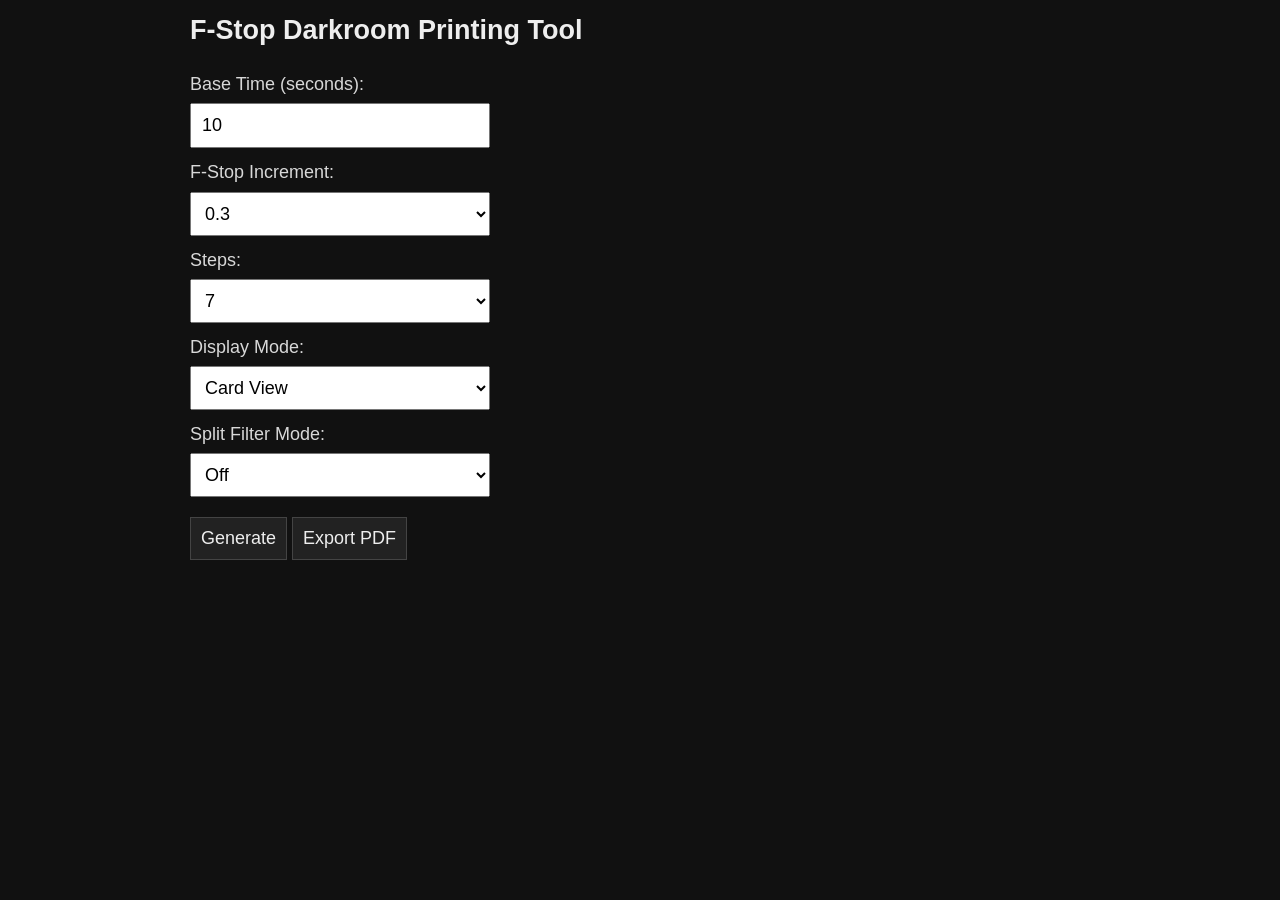
<file: Iterations/FstopCalc 5.html>
<!DOCTYPE html>
<html lang="en">
<head>
<meta charset="UTF-8">
<meta name="viewport" content="width=device-width, initial-scale=1">

<title>F-Stop Darkroom Tool</title>

<style>
    /* =========================
       BASE (MOBILE FIRST)
    ========================= */

    body {
        font-family: Arial, sans-serif;
        padding: 12px;
        background: #111;
        color: #eee;
        font-size: 18px;
        line-height: 1.4;
        max-width: 900px;
        margin: 0 auto;
    }

    h2 {
        margin-top: 0;
    }

    /* =========================
       CONTROL GROUPS (FIXED LAYOUT)
    ========================= */

    .control {
        margin-bottom: 12px;
        display: flex;
        flex-direction: column;
    }

    label {
        margin-bottom: 6px;
        opacity: 0.9;
    }

    input, select, button {
        padding: 10px;
        font-size: 18px;
        width: 100%;
        box-sizing: border-box;
    }

    button {
        margin: 8px 0;
        background: #222;
        color: #eee;
        border: 1px solid #444;
        cursor: pointer;
    }

    button:active {
        background: #333;
    }

    /* =========================
       CARD VIEW (DARKROOM MODE)
    ========================= */

    #panel {
        display: grid;
        grid-template-columns: 1fr;
        gap: 10px;
        margin-top: 20px;
    }

    .card {
        border: 1px solid #444;
        padding: 12px;
        background: #1a1a1a;
        cursor: pointer;
    }

    .card:hover {
        background: #222;
    }

    .card div {
        display: block;
        margin: 4px 0;
    }

    .selected {
        outline: 2px solid #4fc3f7;
        background: #263238 !important;
    }

    .base {
        font-weight: bold;
        color: #4fc3f7;
        background: #222;
    }

    /* =========================
       TABLE VIEW
    ========================= */

    .table-container {
        overflow-x: auto;
        margin-top: 20px;
        display: none;
    }

    table {
        width: 100%;
        border-collapse: collapse;
    }

    td, th {
        border: 1px solid #444;
        padding: 12px;
        text-align: center;
    }

    th {
        background: #222;
    }

    tr:nth-child(even) {
        background: #1a1a1a;
    }

    .selected-row {
        outline: 2px solid #4fc3f7;
        background: #263238 !important;
    }

    .base-row {
        font-weight: bold;
        color: #4fc3f7;
        background: #222;
    }

    /* =========================
       DESKTOP OVERRIDES
    ========================= */

    @media (min-width: 768px) {
        #panel {
            grid-template-columns: repeat(2, 1fr);
        }

        input, select {
            width: 300px;
        }

        button {
            width: auto;
        }
    }
</style>

</head>

<body>

<h2>F-Stop Darkroom Printing Tool</h2>

<div class="control">
	<label>Base Time (seconds):</label>
	<input type="number" id="baseTime" value="10" step="1" min="1" max="60">
</div>

<div class="control">
	<label>F-Stop Increment:</label>
	<select id="increment">
		<option value="0.1">0.1</option>
		<option value="0.2">0.2</option>
		<option value="0.3" selected>0.3</option>
		<option value="0.5">0.5</option>
		<option value="1">1</option>
	</select>
</div>


<div class="control">
	<label>Steps:</label>
	<select id="steps">
		<option>5</option>
		<option>6</option>
		<option selected>7</option>
		<option>8</option>
		<option>9</option>
		<option>10</option>
	</select>
</div>


<div class="control">
	<label>Display Mode:</label>
	<select id="viewMode">
		<option value="cards">Card View</option>
		<option value="table">Table View</option>
	</select>
</div>


<div class="control">
	<label>Split Filter Mode:</label>
	<select id="splitMode">
		<option value="off" selected>Off</option>
		<option value="on">On</option>
	</select>
</div>


<!--
<label>Paper Contrast (Gamma)</label>
<input type="range" id="gamma" min="0.6" max="1.4" step="0.05" value="1.0">
-->

<div class="control" id="splitControls">
    <label>Split Balance (Low ↔ High)</label>
    <input type="range" id="splitBalance" min="0" max="100" value="50">
</div>

<button onclick="calculate()">Generate</button>
<button onclick="exportPDF()">Export PDF</button>


<!-- CARD VIEW -->
<div id="panel"></div>

<!-- TABLE VIEW -->
<div class="table-container" id="tableContainer">
		<table id="resultsTable">
		<thead id="tableHead"></thead>
		<tbody id="tableBody"></tbody>
	</table>
</div>


<script>
let lastData = [];

function toggleSplitUI() {
	const mode = document.getElementById("splitMode").value;
	document.getElementById("splitControls").style.display =
		mode === "on" ? "block" : "none";

	document.getElementById("splitHeader").style.display =
		mode === "on" ? "table-cell" : "none";
}


function setupAutoCalculate() {
	["baseTime","increment","steps","viewMode","splitMode","splitBalance"]
	.forEach(id => {
		const el = document.getElementById(id);
		el.addEventListener("input", () => {
			toggleSplitUI();
			calculate();
		});
	});
}


window.onload = () => {
	toggleSplitUI();
	setupAutoCalculate();
	calculate();
};


function applyPaperCurve(exposure, gamma) {
	return Math.pow(exposure, gamma);
}


function calculate() {

	const tableHead = document.getElementById("tableHead");

	const baseTimeInput = document.getElementById('baseTime');

	let baseTime = parseFloat(baseTimeInput.value);

	// force whole seconds (handles pasted decimals too)
	baseTime = Math.round(baseTime);

	// reflect correction back to UI
	baseTimeInput.value = baseTime;

	//const baseTime = parseFloat(document.getElementById('baseTime').value);
	const increment = parseFloat(document.getElementById('increment').value);
	const steps = parseInt(document.getElementById('steps').value);
	const viewMode = document.getElementById("viewMode").value;

	const panel = document.getElementById("panel");
	const tbody = document.querySelector("tableBody");

	const splitMode = document.getElementById("splitMode").value;
	const splitBalance = parseFloat(document.getElementById("splitBalance").value) / 100;
	const splitBalanceEl = document.getElementById("splitBalance");

	const splitControls = document.getElementById("splitControls");
	splitControls.style.display = splitMode === "on" ? "block" : "none";

	// hide/show slider based on mode
	splitBalanceEl.style.display = splitMode === "on" ? "block" : "none";

	const gamma = 1.0;

	if (splitMode === "on") {
		tableHead.innerHTML = `
			<tr>
				<th>Step</th>
				<th>Stops</th>
				<th>Strip</th>
				<th>Exposure</th>
				<th>Split (L/H)</th>
				<th>Response</th>
			</tr>
		`;
	} else {
		tableHead.innerHTML = `
			<tr>
				<th>Step</th>
				<th>Stops</th>
				<th>Strip</th>
				<th>Exposure</th>
			</tr>
		`;
	}

	panel.innerHTML = "";
	tbody.innerHTML = "";
	lastData = [];

	const half = Math.floor(steps / 2);
	let stripTime = 0;
	let stepCount = 0;

	for (let i = half; i >= -half; i--) {
		stepCount++;

		const stops = i * increment;
		const time = baseTime * Math.pow(2, stops);
		const isBase = Math.abs(time - baseTime) < 0.0001;

		const stops_next = (i - 1) * increment;
		const time_next = baseTime * Math.pow(2, stops_next);


		// ========== TEST STRIP CALCULATION ==========
		// on the final step, show the total time of the last exposure
		// for the rest, use the current exposure time minus the exposure time for the next step
		if (stepCount === steps) {
			stripTime = time;
		} else {
	  	      stripTime = time-time_next;
		}


		// ========== SPLIT FILTER CALCULATION ==========
		let lowExposure, highExposure;

		if (splitMode === "on") {
			lowExposure = time * (1 - splitBalance);
			highExposure = time * splitBalance;
		} else {
			lowExposure = time;
			highExposure = 0;
		}


		// ========== PAPER RESPONSE MODEL ==========
		const lowResponse = applyPaperCurve(lowExposure, gamma);
		const highResponse = applyPaperCurve(highExposure, gamma);
		const totalResponse = lowResponse + highResponse;


		const rowData = {
			step: stepCount,
			stops,
			time,
			strip: stripTime,
			isBase
		};

		lastData.push(rowData);


		// ================= CARD VIEW =================
		if (viewMode === "cards") {
			const card = document.createElement("div");
			card.className = "card";
			if (isBase) card.classList.add("base");

			card.innerHTML = `
				<div><b>Step ${stepCount}</b></div>
				<div>Stops: ${isBase ? "BASE" : stops.toFixed(2)}</div>

				<div>Low Exp: ${lowExposure.toFixed(1)}s → ${lowResponse.toFixed(1)}</div>
				<div>High Exp: ${highExposure.toFixed(1)}s → ${highResponse.toFixed(1)}</div>

				<div>Strip: ${stripTime.toFixed(1)}s</div>
				<div>Exposure: ${time.toFixed(1)}s</div>
			`;

			card.addEventListener("click", () => {
				document.querySelectorAll(".card").forEach(c => c.classList.remove("selected"));
				card.classList.add("selected");
			});

			panel.appendChild(card);
		}


		// ================= TABLE VIEW =================
		if (viewMode === "table") {
			const row = document.createElement("tr");

			if (isBase) row.classList.add("base-row");


			if (splitMode === "on") {
				row.innerHTML = `
					<td>${stepCount}</td>
					<td>${isBase ? "BASE" : stops.toFixed(2)}</td>
					<td>${stripTime.toFixed(1)}</td>
					<td>${time.toFixed(1)}</td>
					<td>${lowExposure.toFixed(1)} / ${highExposure.toFixed(1)}</td>
					<td>${totalResponse.toFixed(2)}</td>
				`;
			} else {
				row.innerHTML = `
					<td>${stepCount}</td>
					<td>${isBase ? "BASE" : stops.toFixed(2)}</td>
					<td>${stripTime.toFixed(1)}</td>
					<td>${time.toFixed(1)}</td>
				`;
			}


			row.addEventListener("click", () => {
				document.querySelectorAll("tr").forEach(r => r.classList.remove("selected-row"));
				row.classList.add("selected-row");
			});

				tbody.appendChild(row);
			}
		}

	document.getElementById("panel").style.display =
        viewMode === "cards" ? "grid" : "none";

	document.getElementById("tableContainer").style.display =
	viewMode === "table" ? "block" : "none";
}


/* =========================
   PDF EXPORT (SIMPLE)
   Uses browser print-to-PDF
========================= */
function exportPDF() {
    const mode = document.getElementById("viewMode").value;

    const printWindow = window.open('', '', 'width=800,height=600');

    let html = `
    <html>
    <head>
    <title>F-Stop Export</title>
    <style>
        body { font-family: Arial; padding: 20px; }
        .card { border: 1px solid #000; padding: 10px; margin: 10px 0; }
        table { width: 100%; border-collapse: collapse; }
        td, th { border: 1px solid #000; padding: 8px; text-align: center; }
        .base { font-weight: bold; }
    </style>
    </head>
    <body>
    <h2>F-Stop Exposure Sheet</h2>
    `;

    if (mode === "cards") {
        lastData.forEach(d => {
            html += `
            <div class="card ${d.isBase ? 'base' : ''}">
                Step ${d.step}<br>
                Stops: ${d.isBase ? "BASE" : d.stops.toFixed(2)}<br>
                Exposure: ${d.time.toFixed(1)}s<br>
                Strip: ${d.strip.toFixed(1)}s
            </div>`;
        });
    } else {
        html += `<table><tr><th>Step</th><th>Stops</th><th>Exposure</th><th>Strip</th></tr>`;
        lastData.forEach(d => {
            html += `<tr>
                <td>${d.step}</td>
                <td>${d.isBase ? "BASE" : d.stops.toFixed(2)}</td>
                <td>${d.time.toFixed(1)}</td>
                <td>${d.strip.toFixed(1)}</td>
            </tr>`;
        });
        html += `</table>`;
    }

    html += `
    <script>
        window.onload = function() { window.print(); }
    <\/script>
    </body></html>`;

    printWindow.document.write(html);
    printWindow.document.close();
}
</script>

</body>
</html>
</file>
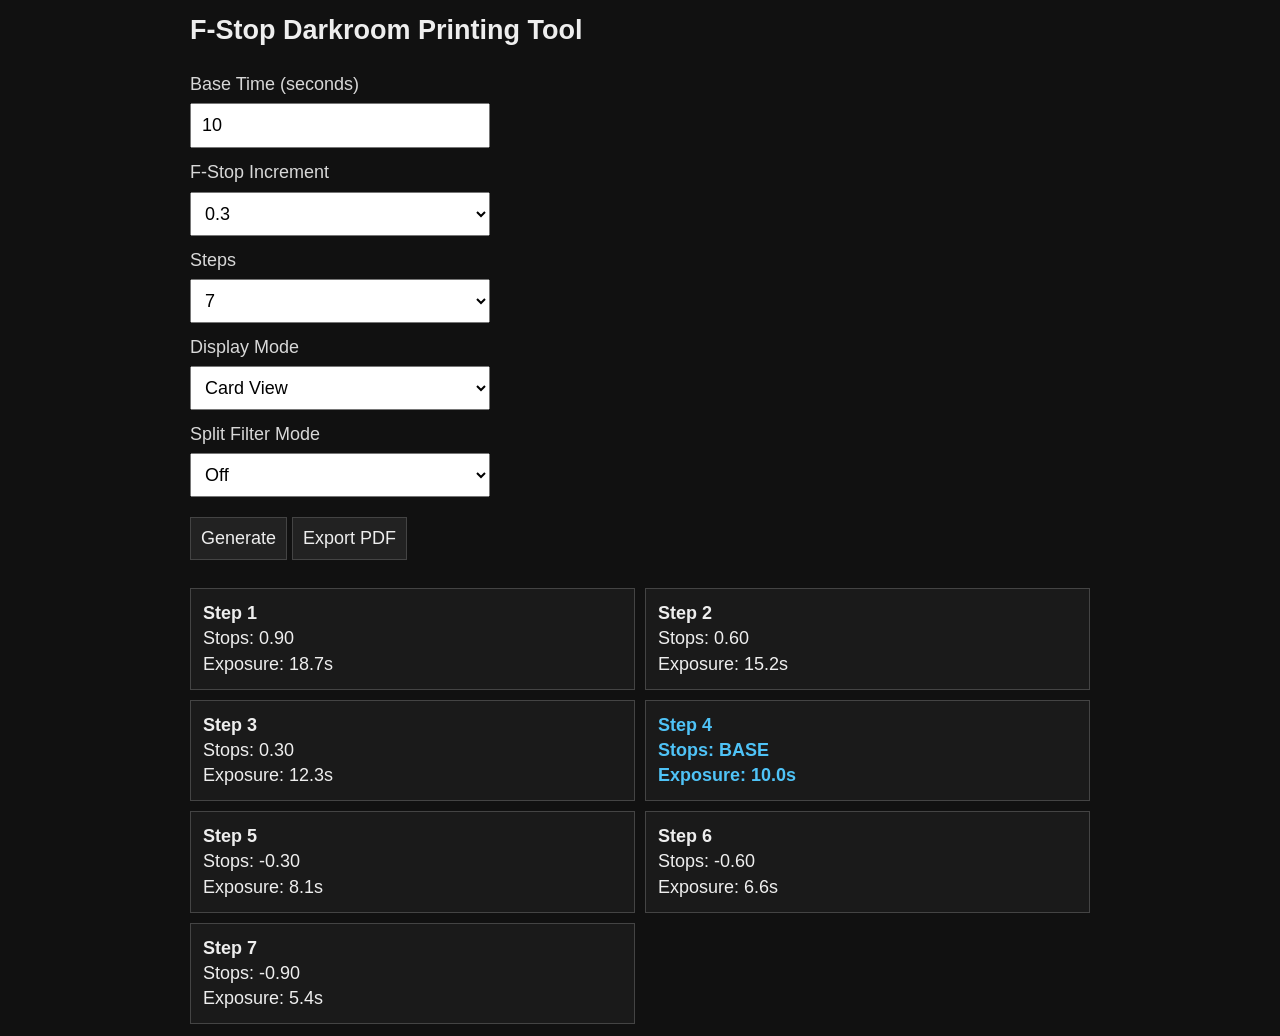
<file: Iterations/FstopCalc 6.html>
<!DOCTYPE html>
<html lang="en">
<head>
<meta charset="UTF-8">
<meta name="viewport" content="width=device-width, initial-scale=1">

<title>F-Stop Darkroom Tool</title>

<style>
body {
    font-family: Arial, sans-serif;
    padding: 12px;
    background: #111;
    color: #eee;
    font-size: 18px;
    line-height: 1.4;
    max-width: 900px;
    margin: 0 auto;
}

h2 { margin-top: 0; }

.control {
    margin-bottom: 12px;
    display: flex;
    flex-direction: column;
}

label { margin-bottom: 6px; opacity: 0.9; }

input, select, button {
    padding: 10px;
    font-size: 18px;
    width: 100%;
    box-sizing: border-box;
}

button {
    margin: 8px 0;
    background: #222;
    color: #eee;
    border: 1px solid #444;
    cursor: pointer;
}

/* CARD VIEW */
#panel {
    display: grid;
    grid-template-columns: 1fr;
    gap: 10px;
    margin-top: 20px;
}

.card {
    border: 1px solid #444;
    padding: 12px;
    background: #1a1a1a;
    cursor: pointer;
}

.card:hover { background: #222; }

.selected {
    outline: 2px solid #4fc3f7;
    background: #263238 !important;
}

.base {
    font-weight: bold;
    color: #4fc3f7;
}

/* TABLE VIEW */
.table-container {
    display: none;
    margin-top: 20px;
    overflow-x: auto;
}

table {
    width: 100%;
    border-collapse: collapse;
}

td, th {
    border: 1px solid #444;
    padding: 12px;
    text-align: center;
}

th { background: #222; }

tr:nth-child(even) {
    background: #1a1a1a;
}

.base-row {
    font-weight: bold;
    color: #4fc3f7;
}

@media (min-width: 768px) {
    #panel {
        grid-template-columns: repeat(2, 1fr);
    }

    input, select {
        width: 300px;
    }

    button {
        width: auto;
    }
}
</style>
</head>

<body>

<h2>F-Stop Darkroom Printing Tool</h2>

<div class="control">
    <label>Base Time (seconds)</label>
    <input type="number" id="baseTime" value="10">
</div>

<div class="control">
    <label>F-Stop Increment</label>
    <select id="increment">
        <option value="0.1">0.1</option>
        <option value="0.2">0.2</option>
        <option value="0.3" selected>0.3</option>
        <option value="0.5">0.5</option>
        <option value="1">1</option>
    </select>
</div>

<div class="control">
    <label>Steps</label>
    <select id="steps">
        <option>5</option>
        <option>6</option>
        <option selected>7</option>
        <option>8</option>
        <option>9</option>
    </select>
</div>

<div class="control">
    <label>Display Mode</label>
    <select id="viewMode">
        <option value="cards">Card View</option>
        <option value="table">Table View</option>
    </select>
</div>

<div class="control">
    <label>Split Filter Mode</label>
    <select id="splitMode">
        <option value="off" selected>Off</option>
        <option value="on">On</option>
    </select>
</div>


<div class="control" id="splitControls">

    <label>
        Split Filter Balance:
        <span style="float:left;">Lower Contrast</span>
        <span style="float:right;">Higher Contrast</span>
    </label>

    <input type="range" id="splitBalance" min="0" max="100" value="50">
</div>


<button onclick="calculate()">Generate</button>
<button onclick="exportPDF()">Export PDF</button>

<!-- CARD VIEW -->
<div id="panel"></div>

<!-- TABLE VIEW -->
<div class="table-container" id="tableContainer">
    <table>
        <thead id="tableHead"></thead>
        <tbody id="tableBody"></tbody>
    </table>
</div>

<script>
let lastData = [];


// ========== FUNCTIONS ==========

function setupAutoCalculate() {
	const ids = [
		"baseTime",
		"increment",
		"steps",
		"viewMode",
		"splitMode",
		"splitBalance"
	];

	ids.forEach(id => {
		const el = document.getElementById(id);
		if (!el) return;

		// instant updates for sliders + selects
		el.addEventListener("input", calculate);
		el.addEventListener("change", calculate);
	});
}


function toggleSplitUI() {
	const mode = document.getElementById("splitMode").value;
	const controls = document.getElementById("splitControls");

	controls.style.display = (mode === "on") ? "block" : "none";
}


function calculate() {

    const baseTime = Math.round(parseFloat(document.getElementById("baseTime").value));
    document.getElementById("baseTime").value = baseTime;

    const increment = parseFloat(document.getElementById("increment").value);
    const steps = parseInt(document.getElementById("steps").value);
    const viewMode = document.getElementById("viewMode").value;
    const splitMode = document.getElementById("splitMode").value;
    const splitBalance = parseFloat(document.getElementById("splitBalance").value) / 100;

    const panel = document.getElementById("panel");
    const tbody = document.getElementById("tableBody");
    const tableHead = document.getElementById("tableHead");

    panel.innerHTML = "";
    tbody.innerHTML = "";
    lastData = [];

    // HEADER
    if (viewMode === "table") {
        tableHead.innerHTML = splitMode === "on"
            ? `<tr>
                <th>Step</th><th>Stops</th><th>Strip</th>
                <th>Exposure</th><th>Split</th>
              </tr>`
            : `<tr>
                <th>Step</th><th>Stops</th><th>Strip</th><th>Exposure</th>
              </tr>`;
    }

    const half = Math.floor(steps / 2);
    let stepCount = 0;

    for (let i = half; i >= -half; i--) {
        stepCount++;

        const stops = i * increment;
        const time = baseTime * Math.pow(2, stops);
        const isBase = Math.abs(time - baseTime) < 0.001;

        let stripTime = time;

        let low = time;
        let high = 0;

        if (splitMode === "on") {
            low = time * (1 - splitBalance);
            high = time * splitBalance;
        }

        lastData.push({
		step: stepCount,
		stops,
		time,
		strip: stripTime,
		low,
		high,
		isBase
	});

        // CARD VIEW
        if (viewMode === "cards") {
            const card = document.createElement("div");
            card.className = "card";
            if (isBase) card.classList.add("base");

            card.innerHTML = `
                <div><b>Step ${stepCount}</b></div>
                <div>Stops: ${isBase ? "BASE" : stops.toFixed(2)}</div>
                <div>Exposure: ${time.toFixed(1)}s</div>
                ${splitMode === "on"
                    ? `<div>LOW: ${low.toFixed(1)}s | HIGH: ${high.toFixed(1)}s</div>`
                    : ""}
            `;

            panel.appendChild(card);
        }

        // TABLE VIEW
        if (viewMode === "table") {
            const row = document.createElement("tr");
            if (isBase) row.classList.add("base-row");

            row.innerHTML = splitMode === "on"
                ? `<td>${stepCount}</td>
                   <td>${isBase ? "BASE" : stops.toFixed(2)}</td>
                   <td>${stripTime.toFixed(1)}</td>
                   <td>${time.toFixed(1)}</td>
                   <td>LOW: ${low.toFixed(1)} | HIGH: ${high.toFixed(1)}</td>`
                : `<td>${stepCount}</td>
                   <td>${isBase ? "BASE" : stops.toFixed(2)}</td>
                   <td>${stripTime.toFixed(1)}</td>
                   <td>${time.toFixed(1)}</td>`;

            tbody.appendChild(row);
        }
    }

    document.getElementById("panel").style.display =
        viewMode === "cards" ? "grid" : "none";

    document.getElementById("tableContainer").style.display =
        viewMode === "table" ? "block" : "none";
}


window.onload = () => {
	toggleSplitUI();
	setupAutoCalculate();

	document.getElementById("splitMode").addEventListener("change", () => {
		toggleSplitUI();
		calculate();
	});

	calculate();
};



/* =========================
   PDF EXPORT (SIMPLE)
   Uses browser print-to-PDF
========================= */
function exportPDF() {
    const mode = document.getElementById("viewMode").value;

    const printWindow = window.open('', '', 'width=800,height=600');

    let html = `
    <html>
    <head>

    <title>F-Stop Export</title>
    <style>
        body { font-family: Arial; padding: 20px; background: white; color: black; }
        .card { border: 1px solid #000; padding: 10px; margin: 10px 0; }
        table { width: 100%; border-collapse: collapse; }
        td, th { border: 1px solid #000; padding: 8px; text-align: center; }
        .base { font-weight: bold; }
    </style>
    </head>
    <body>

    <h2>F-Stop Exposure Sheet</h2>

<div style="margin-bottom: 20px; padding: 10px; border: 1px solid #000;">
    <b>Settings</b><br>
    Base Time: ${document.getElementById("baseTime").value}s<br>
    Increment: ${document.getElementById("increment").value}<br>
    Steps: ${document.getElementById("steps").value}<br>
    ${splitMode === "on" ? `<br>Split Balance: ${splitBalance}%` : ""}
</div>

    `;

    // ================= CARD VIEW =================
if (mode === "cards") {
    lastData.forEach(d => {
        html += `
        <div class="card ${d.isBase ? 'base' : ''}">
            <b>Step ${d.step}</b><br>
            Exposure: ${d.time.toFixed(1)}s<br>
            Strip: ${d.strip.toFixed(1)}s
            ${splitMode === "on" ? `
                <br>Low: ${d.low.toFixed(1)}s
                <br>High: ${d.high.toFixed(1)}s
            ` : ""}
        </div>`;
    });
}

    // ================= TABLE VIEW =================
    else {
        html += `
        <table>
            <tr>
                <th>Step</th>
                <th>Exposure</th>
                <th>Strip</th>
            </tr>
        `;

        lastData.forEach(d => {
            html += `
            <tr class="${d.isBase ? 'base' : ''}">
                <td>${d.step}</td>
                <td>${d.time.toFixed(1)}</td>
                <td>${d.strip.toFixed(1)}</td>
            </tr>`;
        });

        html += `</table>`;
    }

    html += `
    <script>
        window.onload = function () {
            window.print();
        }
    <\/script>
    </body></html>`;

    printWindow.document.open();
    printWindow.document.write(html);
    printWindow.document.close();
}


</script>

</body>
</html>
</file>
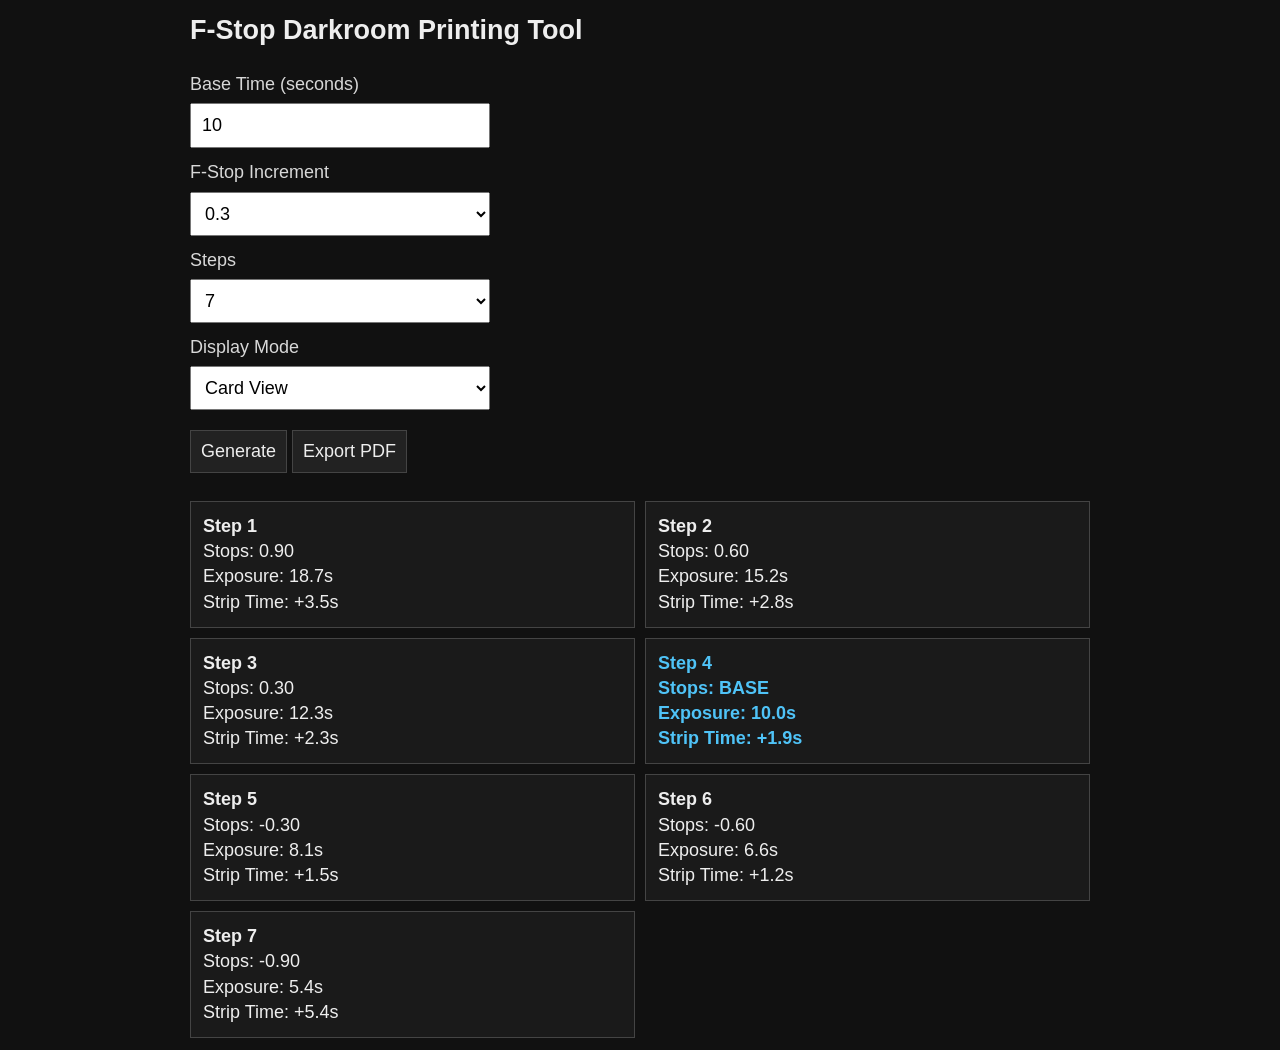
<file: Iterations/FstopCalc 7.html>
<!DOCTYPE html>
<html lang="en">
<head>
<meta charset="UTF-8">
<meta name="viewport" content="width=device-width, initial-scale=1">

<title>F-Stop Darkroom Tool</title>

<style>
body {
    font-family: Arial, sans-serif;
    padding: 12px;
    background: #111;
    color: #eee;
    font-size: 18px;
    line-height: 1.4;
    max-width: 900px;
    margin: 0 auto;
}

h2 { margin-top: 0; }

.control {
    margin-bottom: 12px;
    display: flex;
    flex-direction: column;
}

label { margin-bottom: 6px; opacity: 0.9; }

input, select, button {
    padding: 10px;
    font-size: 18px;
    width: 100%;
    box-sizing: border-box;
}

button {
    margin: 8px 0;
    background: #222;
    color: #eee;
    border: 1px solid #444;
    cursor: pointer;
}

/* CARD VIEW */
#panel {
    display: grid;
    grid-template-columns: 1fr;
    gap: 10px;
    margin-top: 20px;
}

.card {
    border: 1px solid #444;
    padding: 12px;
    background: #1a1a1a;
    cursor: pointer;
}

.card:hover { background: #222; }

.base {
    font-weight: bold;
    color: #4fc3f7;
}

/* TABLE */
.table-container {
    display: none;
    margin-top: 20px;
    overflow-x: auto;
}

table {
    width: 100%;
    border-collapse: collapse;
}

td, th {
    border: 1px solid #444;
    padding: 12px;
    text-align: center;
}

th { background: #222; }

tr:nth-child(even) { background: #1a1a1a; }

.base-row {
    font-weight: bold;
    color: #4fc3f7;
}

@media (min-width: 768px) {
    #panel {
        grid-template-columns: repeat(2, 1fr);
    }

    input, select { width: 300px; }
    button { width: auto; }
}

.strip-visual {
    margin-top: 8px;
    height: 18px;
    width: 100%;
    background: #222;
    display: flex;
    overflow: hidden;
    border: 1px solid #444;
}

.strip-segment {
    height: 100%;
    flex: 1;
    background: #000;
    opacity: 0;
}

</style>
</head>

<body>

<h2>F-Stop Darkroom Printing Tool</h2>

<div class="control">
    <label>Base Time (seconds)</label>
    <input type="number" id="baseTime" value="10">
</div>

<div class="control">
    <label>F-Stop Increment</label>
    <select id="increment">
        <option value="0.1">0.1</option>
        <option value="0.2">0.2</option>
        <option value="0.3" selected>0.3</option>
        <option value="0.5">0.5</option>
        <option value="1">1</option>
    </select>
</div>

<div class="control">
    <label>Steps</label>
    <select id="steps">
        <option>5</option>
        <option>6</option>
        <option selected>7</option>
        <option>8</option>
        <option>9</option>
    </select>
</div>

<div class="control">
    <label>Display Mode</label>
    <select id="viewMode">
        <option value="cards">Card View</option>
        <option value="table">Table View</option>
    </select>
</div>

<button onclick="calculate()">Generate</button>
<button onclick="exportPDF()">Export PDF</button>

<div id="panel"></div>

<div class="table-container" id="tableContainer">
    <table>
        <thead id="tableHead"></thead>
        <tbody id="tableBody"></tbody>
    </table>
</div>

<script>

let lastData = [];




function setupAutoCalculate() {
    const ids = [
        "baseTime",
        "increment",
        "steps",
        "viewMode",
        "splitMode"
    ];

    ids.forEach(id => {
        const el = document.getElementById(id);
        if (!el) return;

        const trigger = () => calculate();

        // works for sliders, inputs, selects
        el.addEventListener("input", trigger);
        el.addEventListener("change", trigger);
    });

    // special case: slider always needs input only
    const slider = document.getElementById("splitBalance");
    if (slider) {
        slider.addEventListener("input", calculate);
    }
}


function calculate() {

    const baseTime = Math.round(parseFloat(document.getElementById("baseTime").value));
    const increment = parseFloat(document.getElementById("increment").value);
    const steps = parseInt(document.getElementById("steps").value);
    const viewMode = document.getElementById("viewMode").value;

    document.getElementById("baseTime").value = baseTime;

    const panel = document.getElementById("panel");
    const tbody = document.getElementById("tableBody");
    const tableHead = document.getElementById("tableHead");

    panel.innerHTML = "";
    tbody.innerHTML = "";
    lastData = [];

    const half = Math.floor(steps / 2);
    let stepCount = 0;

    let exposures = [];

    // STEP 1: generate exposure list
    for (let i = half; i >= -half; i--) {
        const stops = i * increment;
        const time = baseTime * Math.pow(2, stops);

        exposures.push({ stepCount: stepCount + 1, stops, time });
        stepCount++;
    }

    // STEP 2: sort for TRUE test strip logic (ascending exposure)
    const sorted = [...exposures].sort((a,b) => a.time - b.time);

    let prev = 0;

    sorted.forEach((d, index) => {
        d.stripStart = prev;
        d.stripEnd = d.time;
        d.stripIncrement = d.time - prev;
        prev = d.time;
    });

    // STEP 3: restore original order for display
    exposures.forEach(d => {
        const match = sorted.find(s => s.stepCount === d.stepCount);
        d.stripIncrement = match.stripIncrement;
        d.stripStart = match.stripStart;
        d.stripEnd = match.stripEnd;

        lastData.push(d);
    });

    // HEADER
    if (viewMode === "table") {
        tableHead.innerHTML = `
            <tr>
                <th>Step</th>
                <th>Stops</th>
                <th>Strip Time</th>
                <th>Total Exposure</th>
            </tr>
        `;
    }

    // OUTPUT
    lastData.forEach(d => {

        const isBase = Math.abs(d.time - baseTime) < 0.001;

        // CARD
        if (viewMode === "cards") {
            const card = document.createElement("div");
            card.className = "card";
            if (isBase) card.classList.add("base");

            card.innerHTML = `
                <b>Step ${d.stepCount}</b><br>
                Stops: ${isBase ? "BASE" : d.stops.toFixed(2)}<br>
                Exposure: ${d.time.toFixed(1)}s<br>
                Strip Time: +${d.stripIncrement.toFixed(1)}s<br>
            `;

            panel.appendChild(card);
        }

        // TABLE
        if (viewMode === "table") {
            const row = document.createElement("tr");
            if (isBase) row.classList.add("base-row");

            row.innerHTML = `
                <td>${d.stepCount}</td>
                <td>${isBase ? "BASE" : d.stops.toFixed(2)}</td>
                <td>+${d.stripIncrement.toFixed(1)}</td>
                <td>${d.time.toFixed(1)}</td>
            `;

            tbody.appendChild(row);
        }
    });

    document.getElementById("panel").style.display =
        viewMode === "cards" ? "grid" : "none";

    document.getElementById("tableContainer").style.display =
        viewMode === "table" ? "block" : "none";
}


// ================= PDF =================

function exportPDF() {

    const mode = document.getElementById("viewMode").value;

    const win = window.open("", "", "width=800,height=600");

    let html = `
    <html>
    <head>
    <title>F-Stop Export</title>
    <style>
        body { font-family: Arial; padding: 20px; }
        .card { border: 1px solid #000; padding: 10px; margin: 10px 0; }
        table { width: 100%; border-collapse: collapse; }
        td, th { border: 1px solid #000; padding: 8px; }
    </style>
    </head>
    <body>
    <h2>F-Stop Test Strip Sheet</h2>
    `;

    if (mode === "cards") {
        lastData.forEach(d => {
            html += `
            <div class="card">
                Step ${d.stepCount}<br>
                Exposure: ${d.time.toFixed(1)}s<br>
                Strip Add: +${d.stripIncrement.toFixed(1)}s<br>
                Range: ${d.stripStart.toFixed(1)} → ${d.stripEnd.toFixed(1)}s
            </div>`;
        });
    } else {
        html += `<table>
        <tr><th>Step</th><th>Strip Add</th><th>Exposure</th></tr>`;

        lastData.forEach(d => {
            html += `<tr>
                <td>${d.stepCount}</td>
                <td>+${d.stripIncrement.toFixed(1)}</td>
                <td>${d.time.toFixed(1)}</td>
            </tr>`;
        });

        html += `</table>`;
    }

    html += `
    <script>
        window.onload = () => window.print();
    <\/script>
    </body></html>`;

    win.document.write(html);
    win.document.close();
}

window.onload = () => {
    setupAutoCalculate();
    calculate();
};

</script>

</body>
</html>
</file>
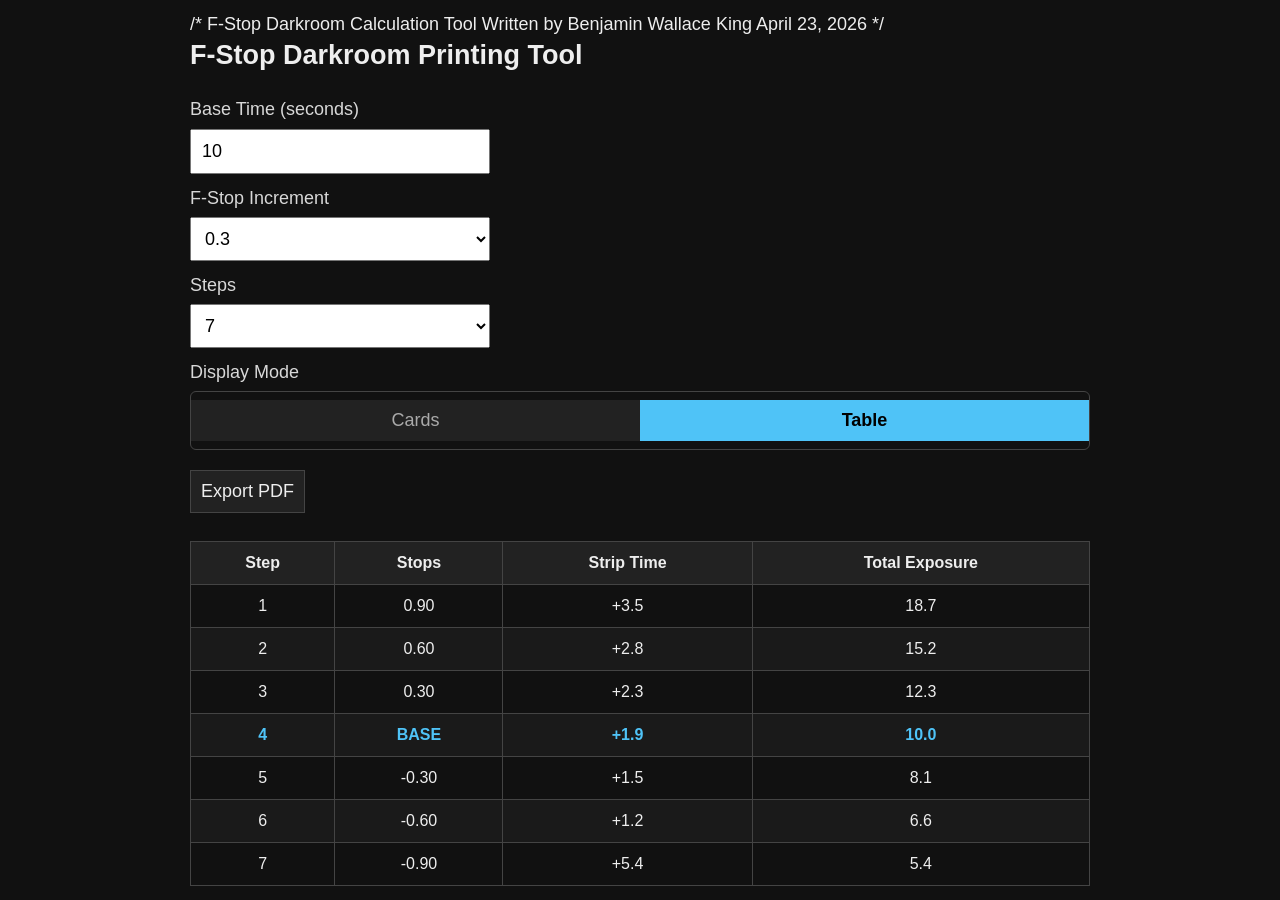
<file: Iterations/FstopCalc 8.html>
/*

	F-Stop Darkroom Calculation Tool
	Written by Benjamin Wallace King
	April 23, 2026

*/


<!DOCTYPE html>
<html lang="en">
<head>
<meta charset="UTF-8">
<meta name="viewport" content="width=device-width, initial-scale=1">

<title>F-Stop Darkroom Tool</title>

<style>
body {
	font-family: Arial, sans-serif;
	padding: 12px;
	background: #111;
	color: #eee;
	font-size: 18px;
	line-height: 1.4;
	max-width: 900px;
	margin: 0 auto;
}

h2 { margin-top: 0; }

.control {
	margin-bottom: 12px;
	display: flex;
	flex-direction: column;
}

label { margin-bottom: 6px; opacity: 0.9; }

input, select, button {
	padding: 10px;
	font-size: 18px;
	width: 100%;
	box-sizing: border-box;
}

button {
	margin: 8px 0;
	background: #222;
	color: #eee;
	border: 1px solid #444;
	cursor: pointer;
}


/* CARD VIEW */
#panel {
	display: grid;
	grid-template-columns: 1fr;
	gap: 10px;
	margin-top: 20px;
}

.card {
	border: 1px solid #444;
	padding: 12px;
	background: #1a1a1a;
	cursor: pointer;
}

.card:hover { background: #222; }

.base {
	font-weight: bold;
	color: #4fc3f7;
}

/* TABLE VIEW */
.table-container {
	display: none;
	margin-top: 20px;
	overflow-x: auto;
}

table {
	width: 100%;
	border-collapse: collapse;
}

td, th {
	border: 1px solid #444;
	padding: 12px;
	text-align: center;
}

th { background: #222; }

tr:nth-child(even) { background: #1a1a1a; }

.base-row {
	font-weight: bold;
	color: #4fc3f7;
}

@media (min-width: 768px) {
	#panel {
		grid-template-columns: repeat(2, 1fr);
	}

	input, select { width: 300px; }
	button { width: auto; }
}

.strip-visual {
	margin-top: 8px;
	height: 18px;
	width: 100%;
	background: #222;
	display: flex;
	overflow: hidden;
	border: 1px solid #444;
}

.strip-segment {
	height: 100%;
	flex: 1;
	background: #000;
	opacity: 0;
}

.toggle {
	display: flex;
	border: 1px solid #444;
	border-radius: 6px;
	overflow: hidden;
}

.toggle button {
	flex: 1;
	border: none;
	background: #222;
	color: #aaa;
	cursor: pointer;
}

.toggle button.active {
	background: #4fc3f7;
	color: #000;
	font-weight: bold;
}

</style>
</head>


<body>

<h2>F-Stop Darkroom Printing Tool</h2>


<!-- BEGIN - UI Entry Fields -->

<!--
	UI Entry Field: Base Time
	This is the number that all calculations will be based off of.
	The calculations will be done above and below this number, putting this value as close to the middle as possible.
	For now, limit to whole numbers between 1 and 10.
-->
<div class="control">
	<label>Base Time (seconds)</label>
	<input type="number" id="baseTime" value="10">
</div>


<!-- UI Entry Field: F-Stop Increment -->
<!--
	This is the value used to calculate F-stop differences from the base value.
	Calculation is done in function calculate().
		"const time = baseTime * Math.pow(2, stops);"
		Fomula is: x=E6*2^1
	
-->
<div class="control">
	<label>F-Stop Increment</label>
	<select id="increment">
		<option value="0.1">0.1</option>
		<option value="0.2">0.2</option>
		<option value="0.3" selected>0.3</option>
		<option value="0.5">0.5</option>
		<option value="1">1</option>
	</select>
</div>


<!-- UI Entry Field: Number of steps to calculate and display -->
<div class="control">
	<label>Steps</label>
	<select id="steps">
		<option>3</option>
		<option>5</option>
		<option selected>7</option>
		<option>9</option>
		<option>11</option>
	</select>
</div>

<!-- UI Entry Field: Toggle between card view and table view -->
<div class="control">
    <label>Display Mode</label>
    <div class="toggle">
        <button id="cardBtn">Cards</button>
        <button id="tableBtn" class="active">Table</button>
    </div>
</div>

<!-- END - UI Entry Fields -->


<!--<button onclick="calculate()">Generate</button>-->
<button onclick="exportPDF()">Export PDF</button>


<div id="panel"></div>

<div class="table-container" id="tableContainer">
    <table>
        <thead id="tableHead"></thead>
        <tbody id="tableBody"></tbody>
    </table>
</div>

<script>

let lastData = [];
let viewMode = "table";


function setupAutoCalculate() {
	const ids = [
		"baseTime",
		"increment",
		"steps",
		"viewMode",
		"splitMode"
	];

	ids.forEach(id => {
		const el = document.getElementById(id);
		if (!el) return;

		const trigger = () => calculate();

		// works for sliders, inputs, selects
		el.addEventListener("input", trigger);
		el.addEventListener("change", trigger);
	});

	// special case: slider always needs input only
	const slider = document.getElementById("splitBalance");
	if (slider) {
		slider.addEventListener("input", calculate);
	}
}	// end function setupAutoCalculate()


function calculate() {

    const baseTime = Math.round(parseFloat(document.getElementById("baseTime").value));
    const increment = parseFloat(document.getElementById("increment").value);
    const steps = parseInt(document.getElementById("steps").value);

	// use global viewMode variable
	//const viewMode = document.getElementById("viewMode").value;

    document.getElementById("baseTime").value = baseTime;

    const panel = document.getElementById("panel");
    const tbody = document.getElementById("tableBody");
    const tableHead = document.getElementById("tableHead");

    panel.innerHTML = "";
    tbody.innerHTML = "";
    lastData = [];

    const half = Math.floor(steps / 2);
    let stepCount = 0;

    let exposures = [];

    // STEP 1: generate exposure list
    for (let i = half; i >= -half; i--) {
        const stops = i * increment;
        const time = baseTime * Math.pow(2, stops);

        exposures.push({ stepCount: stepCount + 1, stops, time });
        stepCount++;
    }

    // STEP 2: sort for TRUE test strip logic (ascending exposure)
    const sorted = [...exposures].sort((a,b) => a.time - b.time);

    let prev = 0;

    sorted.forEach((d, index) => {
        d.stripStart = prev;
        d.stripEnd = d.time;
        d.stripIncrement = d.time - prev;
        prev = d.time;
    });

    // STEP 3: restore original order for display
    exposures.forEach(d => {
        const match = sorted.find(s => s.stepCount === d.stepCount);
        d.stripIncrement = match.stripIncrement;
        d.stripStart = match.stripStart;
        d.stripEnd = match.stripEnd;

        lastData.push(d);
    });

    // HEADER
    if (viewMode === "table") {
        tableHead.innerHTML = `
            <tr>
                <th>Step</th>
                <th>Stops</th>
                <th>Strip Time</th>
                <th>Total Exposure</th>
            </tr>
        `;
    }

    // OUTPUT
    lastData.forEach(d => {

        const isBase = Math.abs(d.time - baseTime) < 0.001;

        // CARD
        if (viewMode === "cards") {
            const card = document.createElement("div");
            card.className = "card";
            if (isBase) card.classList.add("base");

            card.innerHTML = `
                <b>Step ${d.stepCount}</b><br>
                Stops: ${isBase ? "BASE" : d.stops.toFixed(2)}<br>
                Exposure: ${d.time.toFixed(1)}s<br>
                Strip Time: +${d.stripIncrement.toFixed(1)}s<br>
            `;

            panel.appendChild(card);
        }

        // TABLE
        if (viewMode === "table") {
            const row = document.createElement("tr");
            if (isBase) row.classList.add("base-row");

            row.innerHTML = `
                <td>${d.stepCount}</td>
                <td>${isBase ? "BASE" : d.stops.toFixed(2)}</td>
                <td>+${d.stripIncrement.toFixed(1)}</td>
                <td>${d.time.toFixed(1)}</td>
            `;

            tbody.appendChild(row);
        }
    });

    document.getElementById("panel").style.display =
        viewMode === "cards" ? "grid" : "none";

    document.getElementById("tableContainer").style.display =
        viewMode === "table" ? "block" : "none";
}


function setActiveToggle(activeId) {
	document.querySelectorAll(".toggle button").forEach(btn => {
		btn.classList.remove("active");
	});
	document.getElementById(activeId).classList.add("active");
}



// ================= PDF =================

function exportPDF() {

	const mode = viewMode;

	// prime the UI values to display in the export
	const baseTime = document.getElementById("baseTime").value;
	const increment = document.getElementById("increment").value;
	const steps = document.getElementById("steps").value;

	const win = window.open("", "", "width=800,height=600");

	let html = `
	<html>
	<head>
		<title>F-Stop Increments Export</title>
		<style>
			body { font-family: Arial; padding: 20px; }
			.card { border: 1px solid #000; padding: 10px; margin: 10px 0; }
			table { width: 100%; border-collapse: collapse; }
			td, th { border: 1px solid #000; padding: 8px; }
		</style>
	</head>

	<body>
	<h2>F-Stop Test Strip Sheet</h2>

	<div class="settings">
		<b>Settings</b><br>
		Base Time: ${baseTime}s<br>
		F-Stop Increment: ${increment}<br>
	</div>
	`;

	if (mode === "cards") {
		lastData.forEach(d => {
			html += `
			<div class="card">
			Step ${d.stepCount}<br>
			Exposure: ${d.time.toFixed(1)}s<br>
			Strip Add: +${d.stripIncrement.toFixed(1)}s<br>
			Range: ${d.stripStart.toFixed(1)} → ${d.stripEnd.toFixed(1)}s
			</div>`;
		});
	} else {
		html += `<table>
		<tr><th>Step</th><th>Strip Add</th><th>Exposure</th></tr>`;

		lastData.forEach(d => {
			html += `<tr>
			<td>${d.stepCount}</td>
			<td>+${d.stripIncrement.toFixed(1)}</td>
			<td>${d.time.toFixed(1)}</td>
			</tr>`;
	});

	html += `</table>`;
	}

	html += `
	<script>
		window.onload = () => window.print();
	<\/script>
	</body></html>`;

	win.document.write(html);
	win.document.close();

}	// END exportPDF()


window.onload = () => {
	setupAutoCalculate();

	document.getElementById("cardBtn").addEventListener("click", () => {
		viewMode = "cards";
		setActiveToggle("cardBtn");
		calculate();
	});

	document.getElementById("tableBtn").addEventListener("click", () => {
		viewMode = "table";
		setActiveToggle("tableBtn");
		calculate();
	});

	calculate();
};


</script>

</body>
</html>
</file>
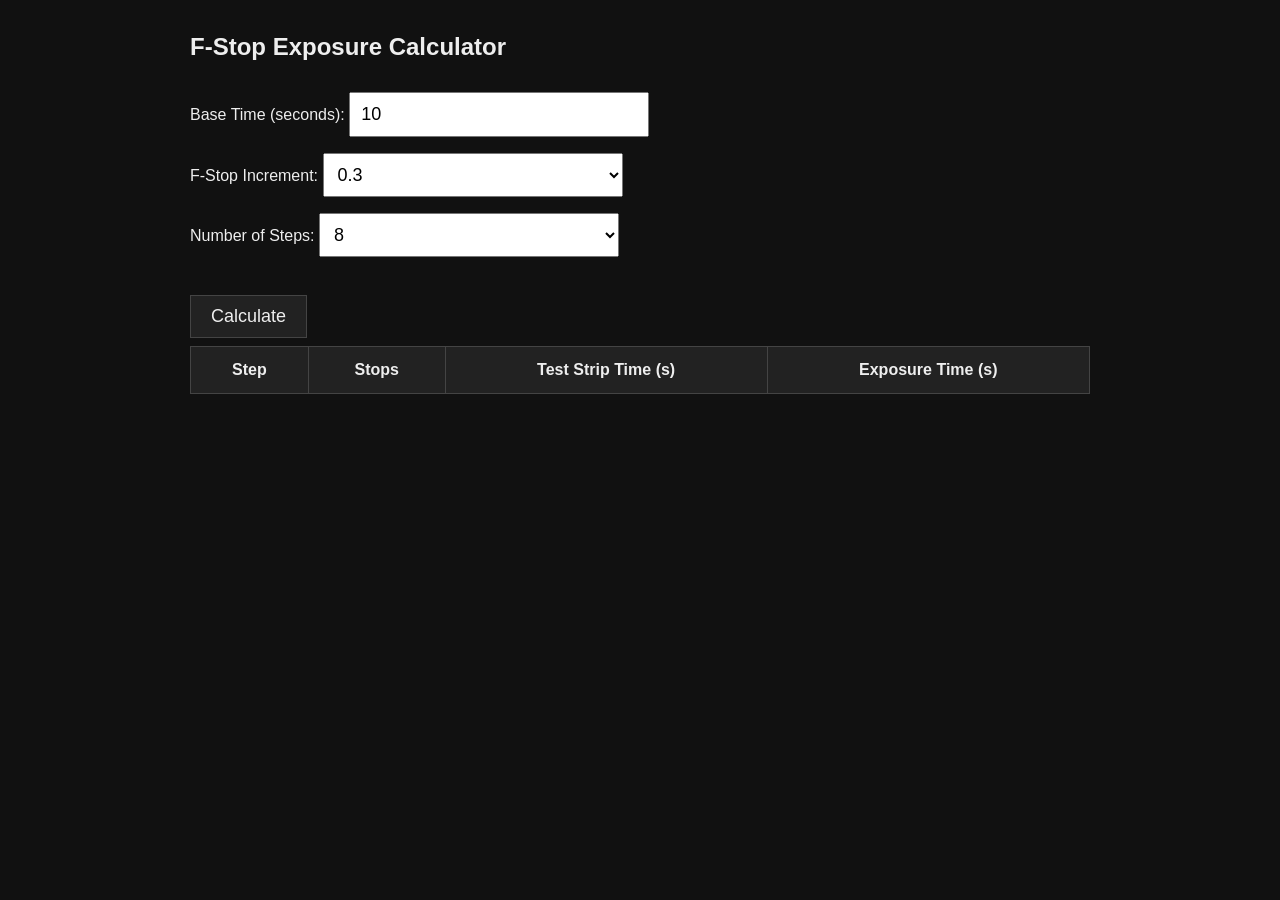
<file: Iterations/FstopCalc.html>
<!DOCTYPE html>
<html lang="en">
<head>
<meta charset="UTF-8">
<meta name="viewport" content="width=device-width, initial-scale=1">

<title>F-Stop Calculator</title>


<style>
    /* =========================
       BASE (MOBILE FIRST)
    ========================= */

    body {
        font-family: Arial, sans-serif;
        padding: 12px;
        background: #111;
        color: #eee;
        font-size: 18px;
        line-height: 1.4;
    }

    h2 {
        margin-top: 0;
    }

    input, select, button {
        margin: 8px 0;
        padding: 10px;
        font-size: 18px;
        width: 100%;
        box-sizing: border-box;
    }

    button {
        background: #222;
        color: #eee;
        border: 1px solid #444;
        cursor: pointer;
    }

    button:active {
        background: #333;
    }

    .table-container {
        overflow-x: auto;
        margin-top: 20px;
    }

    table {
        min-width: 600px;
        width: 100%;
        border-collapse: collapse;
    }

    td, th {
        border: 1px solid #444;
        padding: 12px;
        text-align: center;
    }

    th {
        background: #222;
    }

    tr:nth-child(even) {
        background: #1a1a1a;
    }

    /* BASE highlight row */
    .base-row {
        font-weight: bold;
        color: #4fc3f7;
        background: #222;
    }

    /* =========================
       DESKTOP OVERRIDES
    ========================= */
    @media (min-width: 768px) {
        body {
            padding: 30px;
            font-size: 16px;
        }

        /* Center the app like a panel */
        body {
            max-width: 900px;
            margin: 0 auto;
        }

        input, select, button {
            width: 300px;
        }

        button {
            width: auto;
            padding: 10px 20px;
        }

        .table-container {
            overflow-x: visible;
        }

        table {
            min-width: 100%;
        }
    }
</style>
</head>

<body>

<h2>F-Stop Exposure Calculator</h2>

<label>Base Time (seconds):</label>
<input type="number" id="baseTime" step="0.01" value="10">

<br>

<label>F-Stop Increment:</label>
<select id="increment">
    <option value="0.1">0.1</option>
    <option value="0.2">0.2</option>
    <option value="0.3" selected>0.3</option>
    <option value="0.5">0.5</option>
    <option value="1">1</option>
    <option value="2">2</option>
</select>

<br>

<label>Number of Steps:</label>
<select id="steps">
    <option>2</option>
    <option>3</option>
    <option>4</option>
    <option>5</option>
    <option>6</option>
    <option>7</option>
    <option selected>8</option>
    <option>9</option>
    <option>10</option>
    <option>11</option>
</select>

<br><br>

<button onclick="calculate()">Calculate</button>

<table id="results">
	<thead>
	    <tr>
        	<th>Step</th>
        	<th>Stops</th>
        	<th>Test Strip Time (s)</th>
	        <th>Exposure Time (s)</th>
	    </tr>
	</thead>
    <tbody></tbody>
</table>

<script>
function calculate() {
    const baseTime = parseFloat(document.getElementById('baseTime').value);
    const increment = parseFloat(document.getElementById('increment').value);
    const steps = parseInt(document.getElementById('steps').value);

    const tbody = document.querySelector("#results tbody");
    tbody.innerHTML = "";

    const half = Math.floor(steps / 2);
    let exposureTime = 0;
    let steps_curr = 0;

    for (let i = half; i >= -half; i--) {
	steps_curr++;

        const stops = i * increment;
        const time = baseTime * Math.pow(2, stops);

	const stops_next = (i - 1) * increment;
	const time_next = baseTime * Math.pow(2, stops_next);

        // accumulate for test strip - NEW
	if (steps_curr === steps) {
		exposureTime = time;
	} else {
	        exposureTime = time-time_next;
	}

	const isBase = Math.abs(time - baseTime) < 0.0001;


	const row = `<tr class="${isBase ? 'base-row' : ''}">
		<td>${steps_curr}</td>
		<td>${isBase ? "BASE" : stops.toFixed(2)}</td>
		<td>${exposureTime.toFixed(1)}</td>
		<td>${time.toFixed(1)}</td>
	</tr>`;

//	const row = `<tr style="${isBase ? 'font-weight:bold; color:#4fc3f7; background:#222;' : ''}">
//     		<td>${steps_curr.toFixed(0)}</td>
//	   	<td>
//			${Math.abs(time - baseTime) < 0.0001 ? "BASE" : stops.toFixed(2)}
//		</td>
//		<td>${exposureTime.toFixed(1)}</td>
//		<td>${time.toFixed(1)}</td>
//	</tr>`;

        tbody.innerHTML += row;
    }
}
</script>

</body>
</html>
</file>
<file: DarkroomApp/css/styles.css>
/* ========== BASE BEGIN ========== */

body {
	font-family: Arial, sans-serif;
	padding: 12px;
	background: #111;
	color: #eee;
	font-size: 18px;
	line-height: 1.4;
	max-width: 900px;
	margin: 0 auto;
}

h2 {
	margin-top: 0;
}

/* ========== BASE END ========== */


/* ========== CONTROLS BEGIN ========== */

.control {
	margin-bottom: 12px;
	display: flex;
	flex-direction: column;
}

label {
	margin-bottom: 6px;
	opacity: 0.9;
}

input, select, button {
	padding: 10px;
	font-size: 18px;
	width: 100%;
	box-sizing: border-box;
}

/* ========== CONTROLS END ========== */


/* ========== BUTTONS BEGIN ========== */

.nav-toggle {
	display: flex;
	gap: 8px;
	margin-bottom: 20px;
}

.nav-toggle button.active {
	background: #4fc3f7;
	color: #000;
	font-weight: bold;
}

.toggle button.active {
 	background: #4fc3f7;
	color: #000;
	font-weight: bold;
}

.actions {
	margin-top: 10px;
}

button {
	margin: 6px 0;
	background: #222;
	color: #eee;
	border: 1px solid #444;
	cursor: pointer;
}

button:hover {
	background: #2a2a2a;
}

button:active {
	background: #333;
}

/* ========== BUTTONS END ========== */


/* ========== CARD VIEW BEGIN ========== */

#panel {
	display: grid;
	grid-template-columns: 1fr;
	gap: 10px;
	margin-top: 20px;
}

.card {
	border: 1px solid #444;
	padding: 12px;
	background: #1a1a1a;
	cursor: pointer;
}

.card:hover {
	background: #222;
}

.card div {
	margin: 4px 0;
}

.selected {
	outline: 2px solid #4fc3f7;
	background: #263238 !important;
}

.base {
	font-weight: bold;
	color: #4fc3f7;
}

/* ========== CARD VIEW END ========== */


/* ========== TABLE VIEW BEGIN ========== */

.table-container {
	display: none;
	margin-top: 20px;
	overflow-x: auto;
}

table {
	width: 100%;
	border-collapse: collapse;
}

td,
th {
	border: 1px solid #444;
	padding: 12px;
	text-align: center;
}

th {
	background: #222;
}

tr:nth-child(odd) {
	background: #3E3E3E
}

tr:nth-child(even) {
	background: #1a1a1a;
}

.base-row {
	font-weight: bold;
	color: #4fc3f7;
}

.selected-row {
	outline: 2px solid #4fc3f7;
	background: #263238 !important;
}

/* ========== TABLE VIEW END ========== */


/* ========== DESKTOP BEGIN ========== */

@media (min-width: 768px) {
	#panel {
        	grid-template-columns: repeat(2, 1fr);
	}

	input,
	select {
		width: 300px;
	}

	button {
		width: auto;
	}
}

/* ========== DESKTOP BEGIN ========== */
</file>
